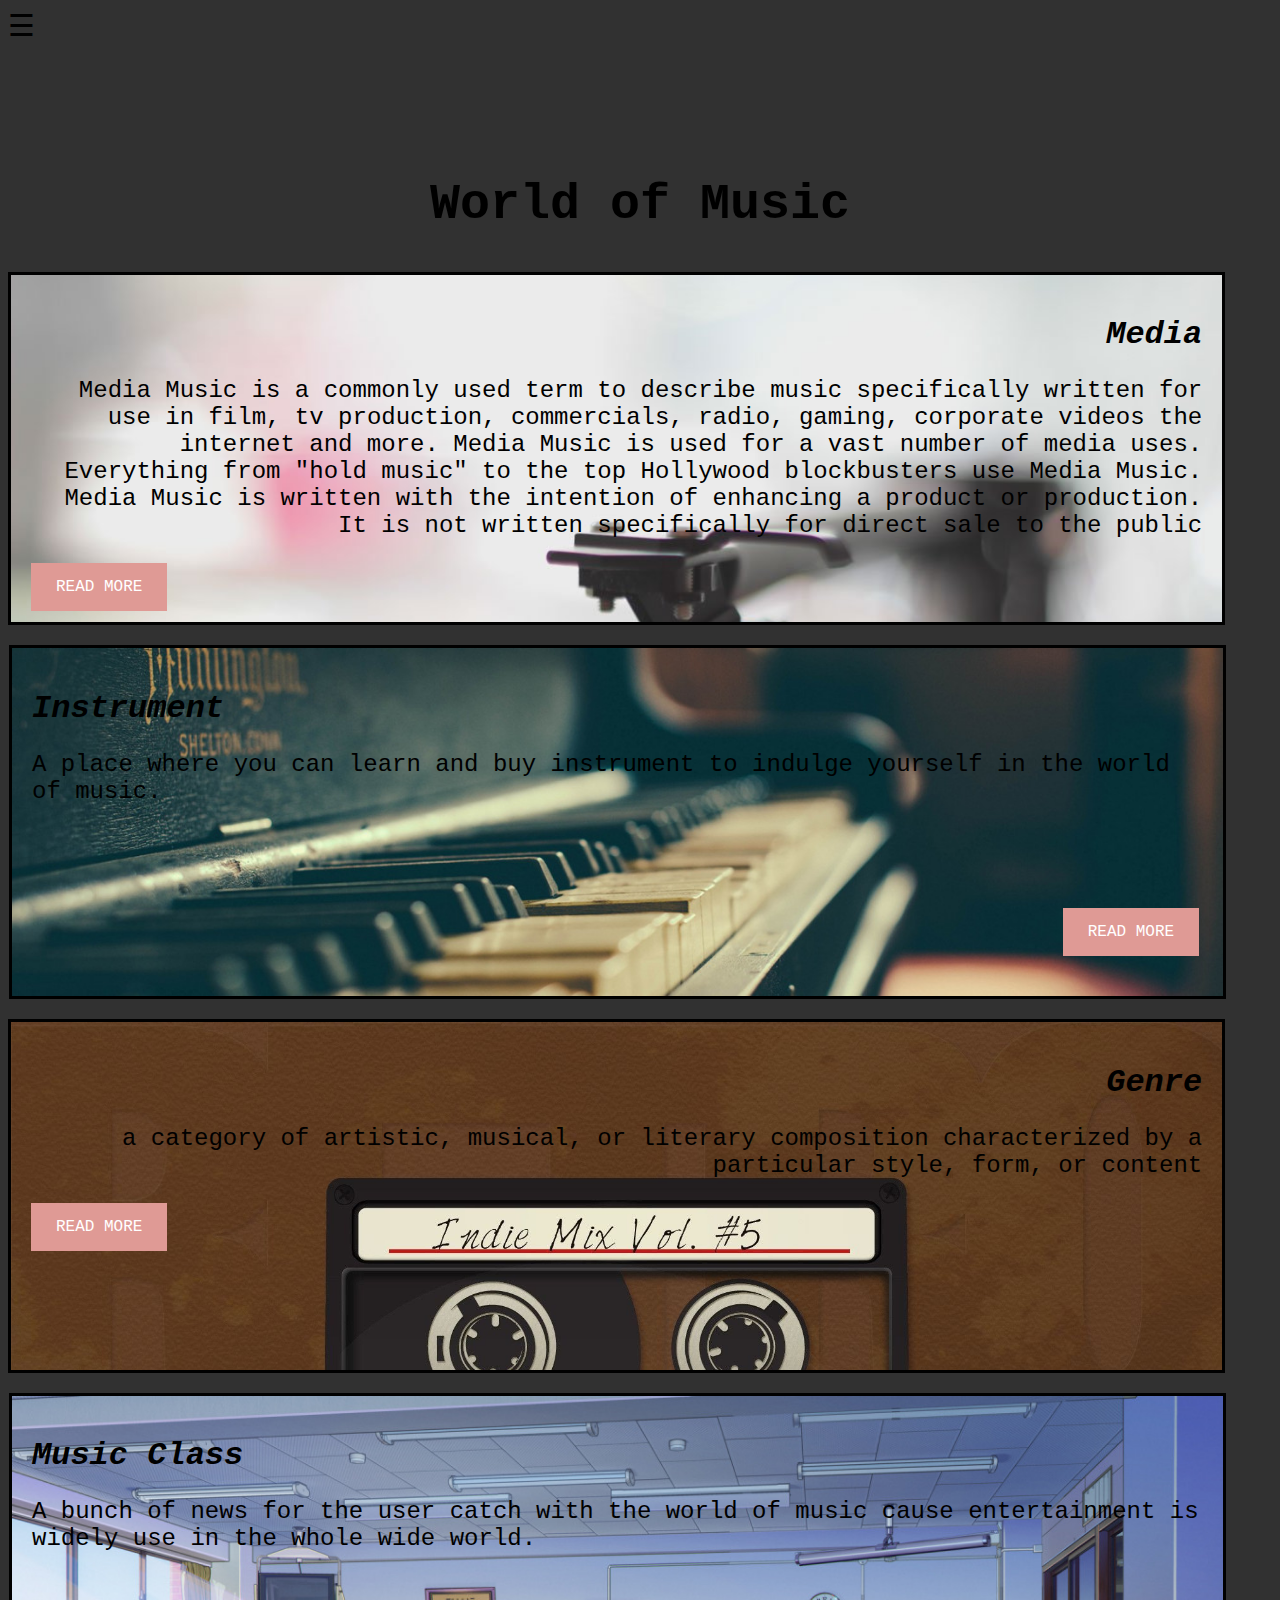
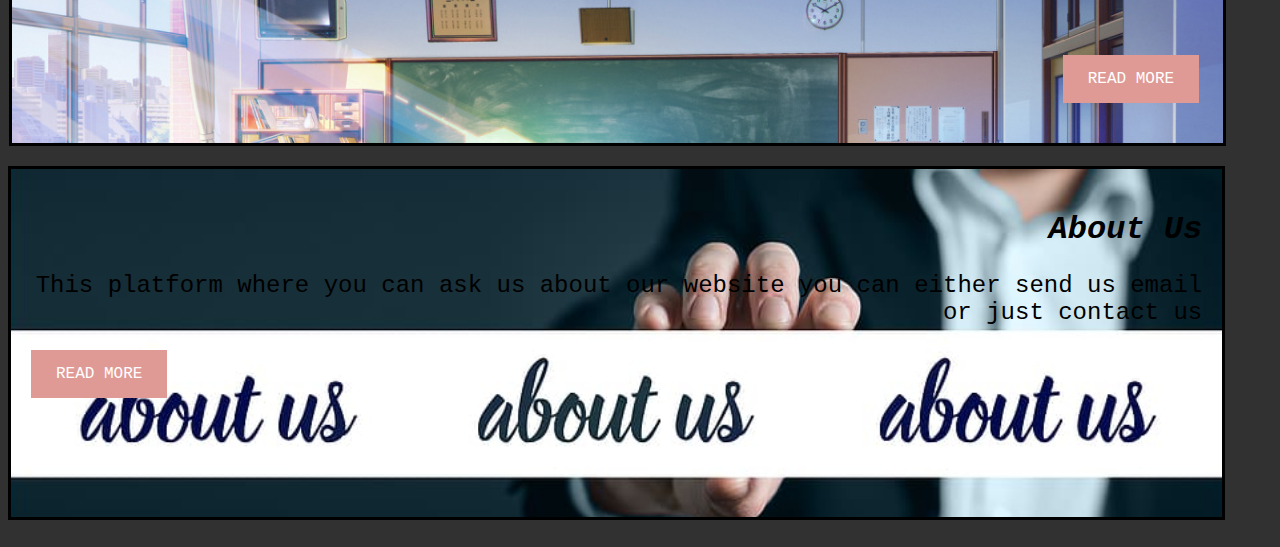
<file: index.html>
<!--University Of Kuala Lumpur-->
<!--Zahran Zharif Bin Junaidi 52052120071-->
<!--Zahran Zharif Bin Junaidi 52052120071-->
<!--Music Enviroment-->
<!--Norzhaharizan Binti Puteh-->
<!--17 May 2021-->
<html lang="en">
<head>
    <meta charset="UTF-8">
    <meta http-equiv="X-UA-Compatible" content="IE=edge">
    <meta name="viewport" content="width=device-width, initial-scale=1.0">
    <title>home</title>
    <link rel="stylesheet" href="music.css">
    <link rel="icon" href="twyf.jpg">
</head>
<body>

    <div id="myNav" class="overlay">
        <a href="javascript:void(0)" class="closebtn" onclick="closeNav()">&times;</a>
        <div class="overlay-content">
          <a href="index.html">Home</a>
          <a href="media.html">Media</a>
          <a href="instrument.html">Instrument</a>
          <a href="genre.html">Genre</a>
          <a href="class.html">Music Class</a>
          <a href="about.html">About</a>
        </div>
      </div>
      <span style="font-size:30px;cursor:pointer" onclick="openNav()">&#9776; </span>

      <button onclick="topFunction()" id="myBtn" title="Go to top">Top</button>

    <div class="container">
        <section id="showcase">
            <div class="cont">
                <h1>World of Music</h1>
            </div>
        </section>

        <div class="box1">
            <h1><i>Media </i></h1>
            <p>Media Music is a commonly used term to describe music specifically written for use in film, tv production, commercials, radio, gaming, corporate videos the internet and more.
                Media Music is used for a vast number of media uses. Everything from "hold music" to the top Hollywood blockbusters use Media Music. Media Music is written with the intention of enhancing a product or production. 
                It is not written specifically for direct sale to the public
            </p>
            <a href="media.html" class="butt">READ MORE</a>
        </div>
        <div class="box2">
            <h1><i>Instrument</i></h1>
            <p>A place where you can learn and buy instrument to indulge yourself in the world of music.
            </p>
            <a href="instrument.html" class="butt">READ MORE</a>
        </div>
        <div class="box1" id="genre">
            <h1><i>Genre</i></h1>
            <p>a category of artistic, musical, or literary composition characterized by a particular style, form, or content
            </p>
            <a href="genre.html" class="butt">READ MORE</a>
        </div>
        <div class="box2" id="class">
            <h1><i>Music Class</i></h1>
            <p>A bunch of news for the user catch with the world of music cause entertainment
                is widely use in the whole wide world.
            </p>
            <a href="class.html" class="butt">READ MORE</a>
        </div>
        <div class="box1" id="about">
            <h1><i>About Us</i></h1>
            <p>This platform where you can ask us about our website
                you can either send us email or just contact us
            </p>
            <a href="about.html" class="butt">READ MORE</a>  
        </div>
        

    </div>
    <script>
        function openNav() {
          document.getElementById("myNav").style.width = "100%";
        }
        
        function closeNav() {
          document.getElementById("myNav").style.width = "0%";
        }
        </script>
        <script>
            //Get the button
            var mybutton = document.getElementById("myBtn");
            
            // When the user scrolls down 20px from the top of the document, show the button
            window.onscroll = function() {scrollFunction()};
            
            function scrollFunction() {
              if (document.body.scrollTop > 20 || document.documentElement.scrollTop > 20) {
                mybutton.style.display = "block";
              } else {
                mybutton.style.display = "none";
              }
            }
            
            // When the user clicks on the button, scroll to the top of the document
            function topFunction() {
              document.body.scrollTop = 0;
              document.documentElement.scrollTop = 0;
            }
            </script>
</body>
</html>
</file>
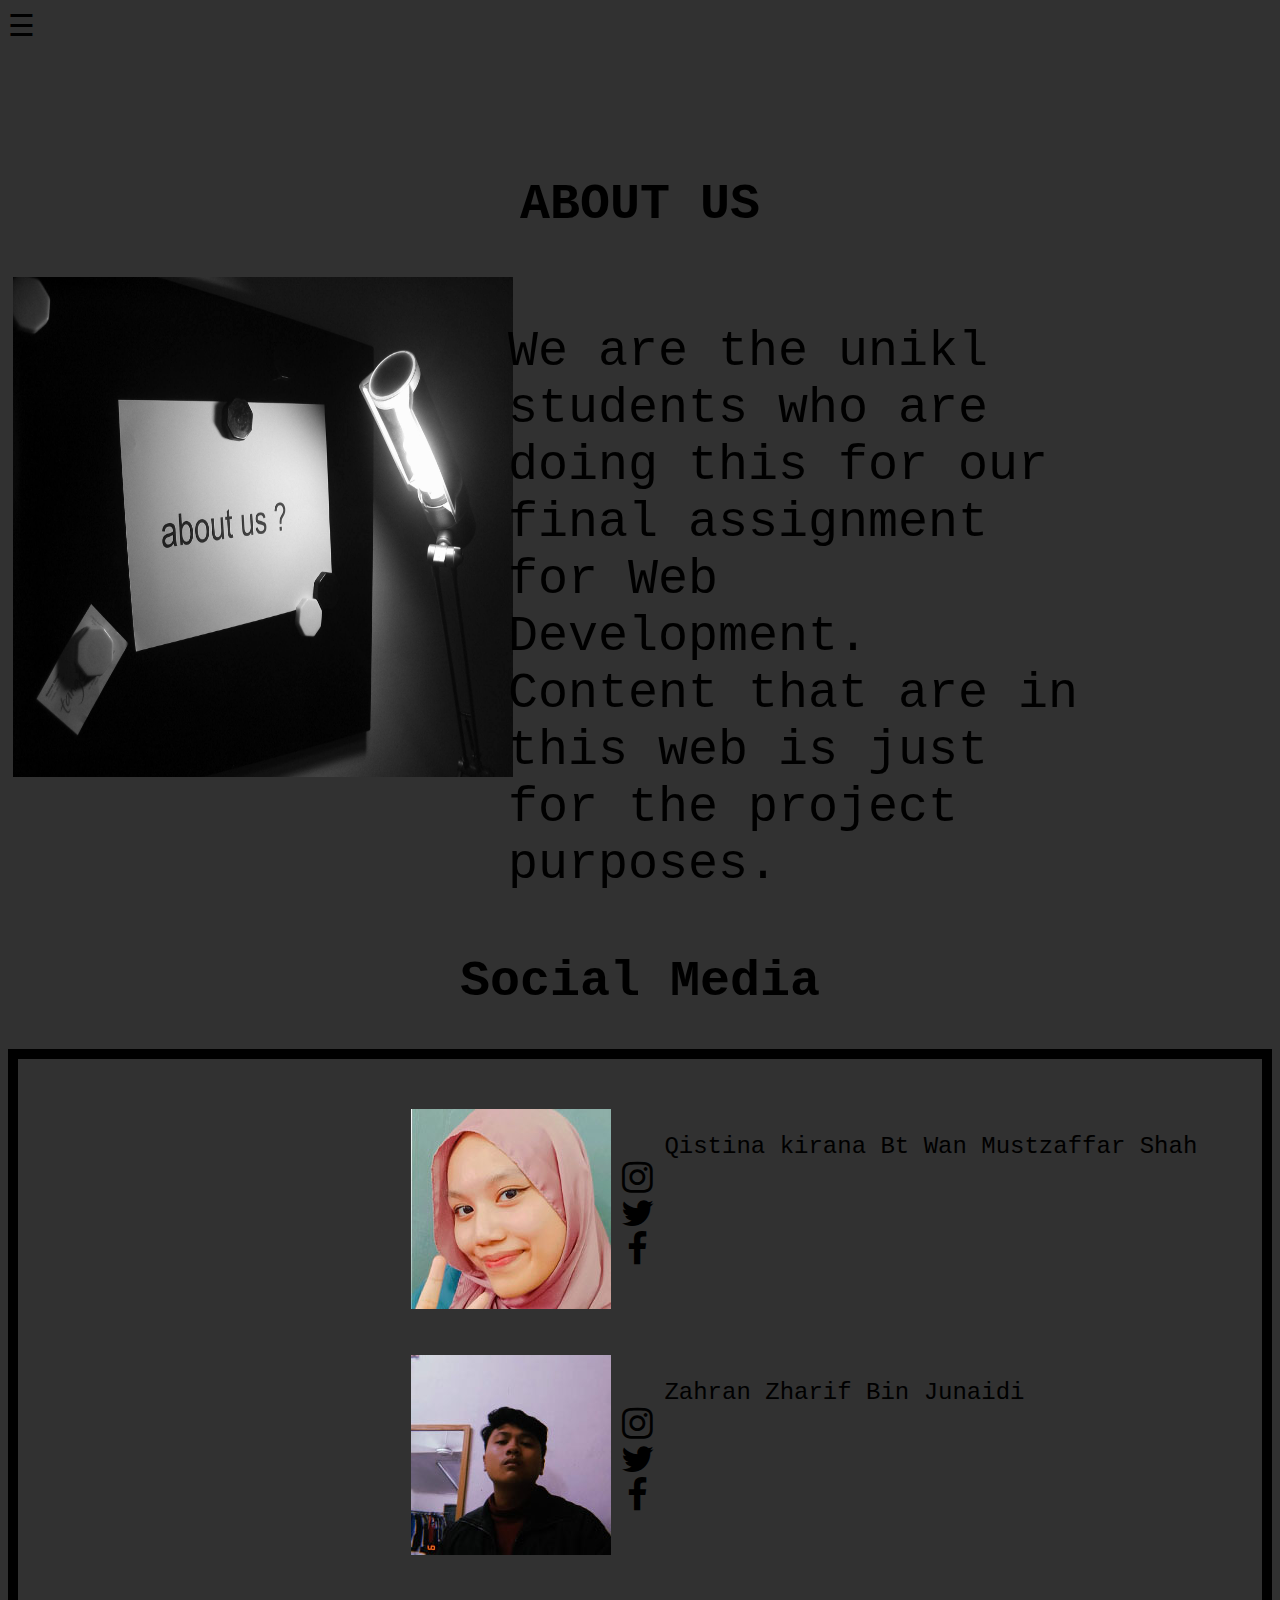
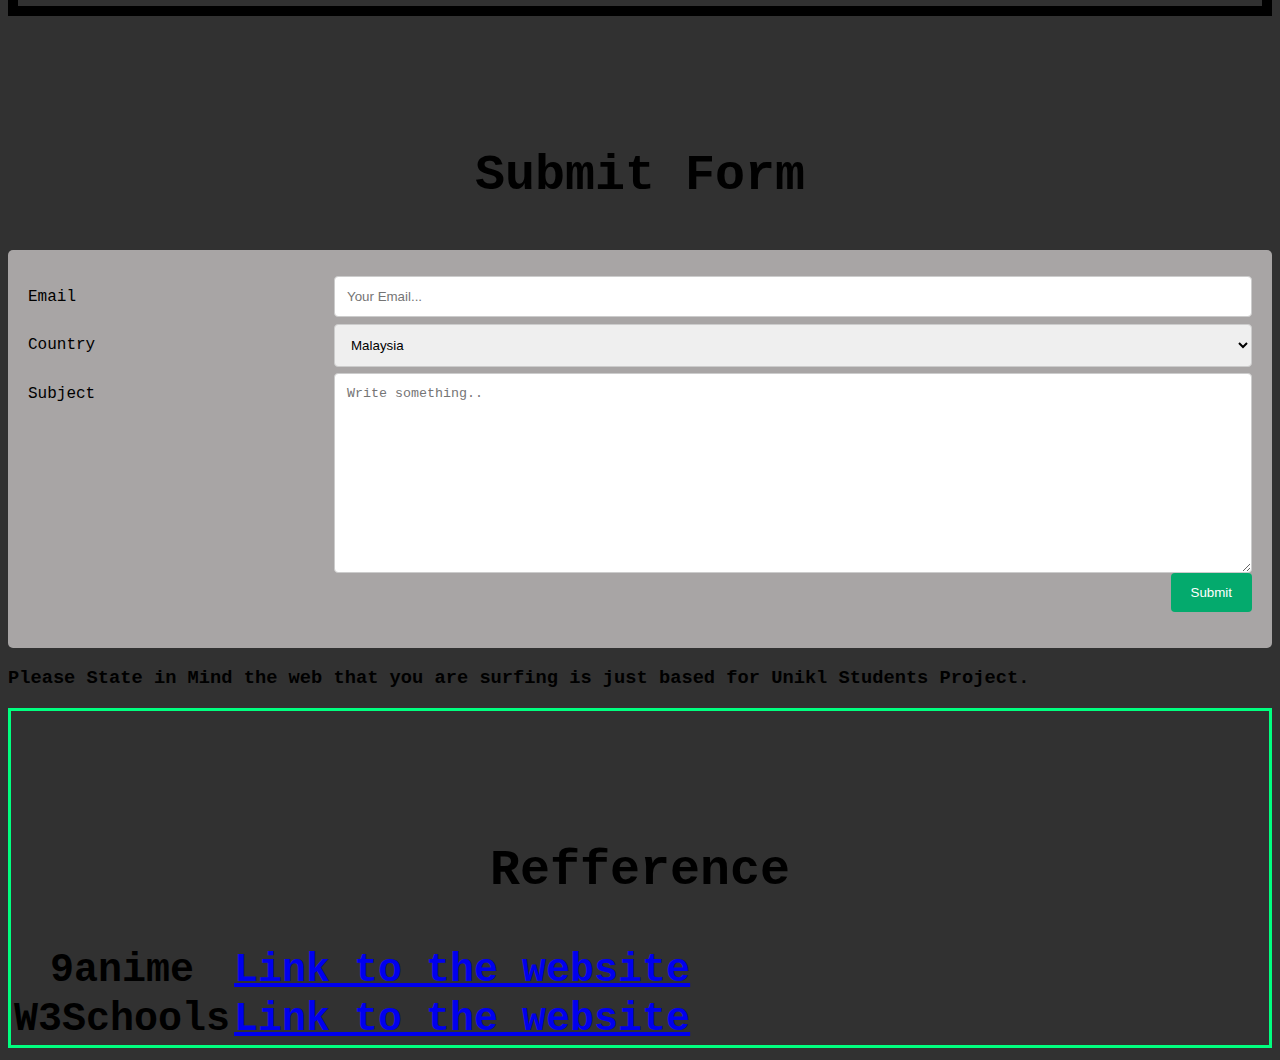
<file: about.html>
<!--University Of Kuala Lumpur-->
<!--Zahran Zharif Bin Junaidi 52052120071-->
<!--Music Enviroment-->
<!--Norzhaharizan Binti Puteh-->
<!--17 May 2021-->
<html lang="en">
<head>
    <meta charset="UTF-8">
    <meta http-equiv="X-UA-Compatible" content="IE=edge">
    <meta name="viewport" content="width=device-width, initial-scale=1.0">
    <title>about</title>
    <link rel="stylesheet" href="music.css">
    <link rel="stylesheet" href="https://cdnjs.cloudflare.com/ajax/libs/font-awesome/4.7.0/css/font-awesome.min.css">

</head>
<body>

  <button onclick="topFunction()" id="myBtn" title="Go to top">Top</button>

  <div id="myNav" class="overlay">
    <a href="javascript:void(0)" class="closebtn" onclick="closeNav()">&times;</a>
    <div class="overlay-content">
      <a href="index.html">Home</a>
      <a href="media.html">Media</a>
      <a href="instrument.html">Instrument</a>
      <a href="genre.html">Genre</a>
      <a href="class.html">Music Class</a>
      <a href="about.html">About</a>
    </div>
  </div>
  <span style="font-size:30px;cursor:pointer" onclick="openNav()">&#9776; </span>

  <button onclick="topFunction()" id="myBtn" title="Go to top">Top</button>

    <div class="cont2">

        <h1>ABOUT US</h1>

        <div class="right">
            <div class="right1"><img src="about.jpg" width="500px" height="500px"></div>
            <div class="right2">
            <p>
                We are the unikl students who are doing this for our final assignment for 
                Web Development. Content that are in this web is just for the project purposes.
            </p>
          </div>
        </div>

        <h1>Social Media</h1>

        <div class="sc">

            <div class="sc1" ><img src="qis2.1.jpg">
              <div class="icon">
                <i class="fa fa-instagram" style="font-size:36px"></i>
                <i class="fa fa-twitter" style="font-size:36px"></i>
                <i class="fa fa-facebook-f" style="font-size:36px"></i>
              </div>
              <p>Qistina kirana Bt Wan Mustzaffar Shah</p>
            </div>

            
            <div class="sc2"><img src="zahran2.0.jpg">
              <div class="icon">
                <i class="fa fa-instagram" style="font-size:36px"></i>
                <i class="fa fa-twitter" style="font-size:36px"></i>
                <i class="fa fa-facebook-f" style="font-size:36px"></i>
              </div>
              <p>Zahran Zharif Bin Junaidi</p>
            </div>

        </div>
        
        <div class="form">
          <h2>Submit Form</h2>
          
          <div class="contain">
            <form action="#">
              <div class="row">
                <div class="col-25">
                  <label for="fname">Email</label>
                </div>
                <div class="col-75">
                  <input type="text" id="fname" name="firstname" placeholder="Your Email...">
                </div>
              </div>
              <div class="row">
                <div class="col-25">
                  <label for="country">Country</label>
                </div>
                <div class="col-75">
                  <select id="country" name="country">
                    <option value="australia">Malaysia</option>
                    <option value="canada">Japan</option>
                    <option value="usa">China</option>
                    <option value="usa">Korea</option>
                  </select>
                </div>
              </div>
              <div class="row">
                <div class="col-25">
                  <label for="subject">Subject</label>
                </div>
                <div class="col-75">
                  <textarea id="subject" name="subject" placeholder="Write something.." style="height:200px"></textarea>
                </div>
              </div>
              <div class="row">
                <input type="submit" value="Submit">
              </div>
            </form>
          </div>

        </div>
        <h3>Please State in Mind the web that you are surfing is just based for Unikl Students Project.</h3>

        <div class="ref">
          <h2>Refference</h2>
          <table>
            <tr>
              <th>9anime</th>
              <th><a href="https://www14.9anime.to/home" target="_blank">Link to the website</a></th>
            </tr>
            <tr>
              <th>W3Schools</th>
              <th><a href="https://www.w3schools.com/default.asp" target="_blank">Link to the website</a></th>
            </tr>
          </table>
        </div>
    </div>

    <script>
      function openNav() {
        document.getElementById("myNav").style.width = "100%";
      }
      
      function closeNav() {
        document.getElementById("myNav").style.width = "0%";
      }
      </script>
     <script>
      //Get the button
      var mybutton = document.getElementById("myBtn");
      
      // When the user scrolls down 20px from the top of the document, show the button
      window.onscroll = function() {scrollFunction()};
      
      function scrollFunction() {
        if (document.body.scrollTop > 20 || document.documentElement.scrollTop > 20) {
          mybutton.style.display = "block";
        } else {
          mybutton.style.display = "none";
        }
      }
      
      // When the user clicks on the button, scroll to the top of the document
      function topFunction() {
        document.body.scrollTop = 0;
        document.documentElement.scrollTop = 0;
      }
      </script>
      <script src="music.js"></script>
</body>
</html>
</file>
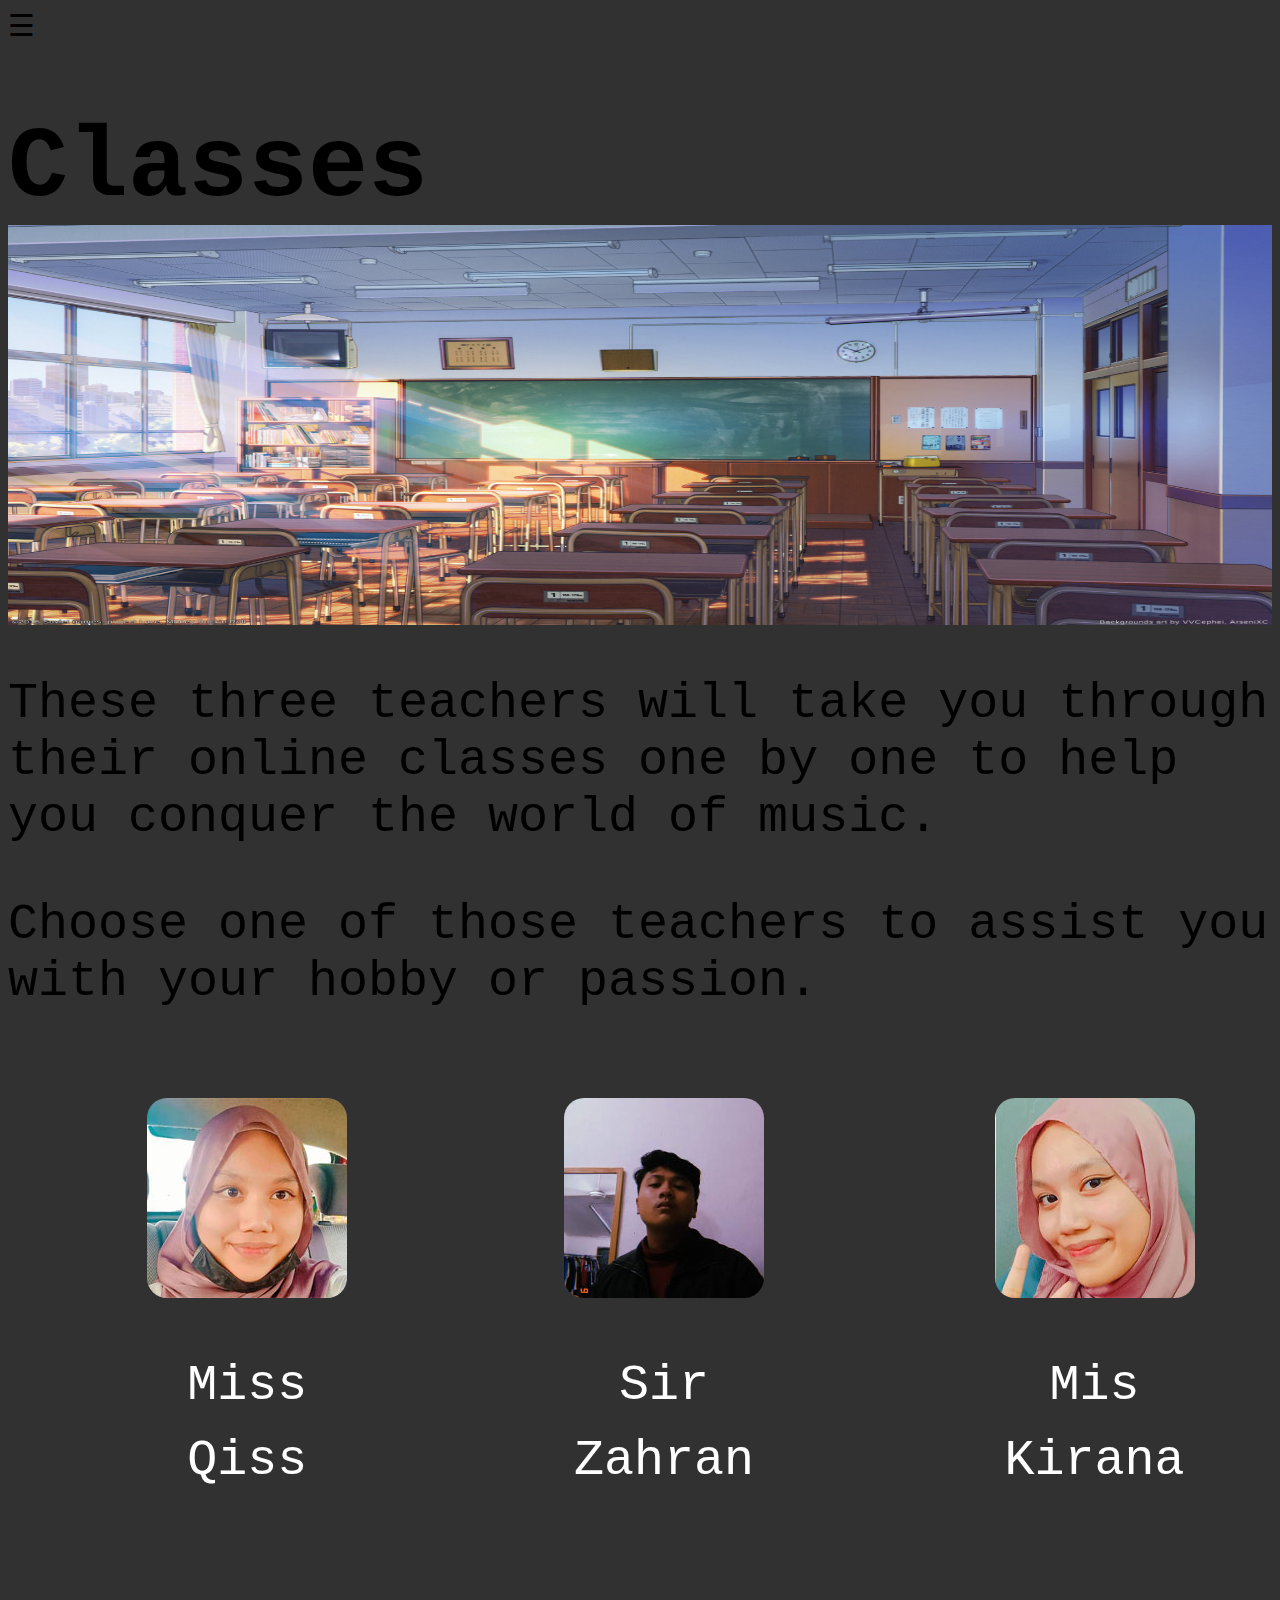
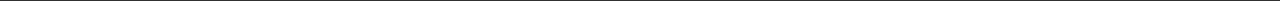
<file: class.html>
<!--University Of Kuala Lumpur-->
<!--Zahran Zharif Bin Junaidi 52052120071-->
<!--Music Enviroment-->
<!--Norzhaharizan Binti Puteh-->
<!--17 May 2021-->
<html lang="en">
<head>
    <meta charset="UTF-8">
    <meta http-equiv="X-UA-Compatible" content="IE=edge">
    <meta name="viewport" content="width=device-width, initial-scale=1.0">
    <title>class</title>
    <link rel="stylesheet" href="music.css">
</head>
<body>
  <button onclick="topFunction()" id="myBtn" title="Go to top">Top</button>

    <div id="myNav" class="overlay">
        <a href="javascript:void(0)" class="closebtn" onclick="closeNav()">&times;</a>
        <div class="overlay-content">
          <a href="index.html">Home</a>
          <a href="media.html">Media</a>
          <a href="instrument.html">Instrument</a>
          <a href="genre.html">Genre</a>
          <a href="class.html">Music Class</a>
          <a href="about.html">About</a>
        </div>
      </div>
      <span style="font-size:30px;cursor:pointer" onclick="openNav()">&#9776; </span>

<div class="cont1">

    <h1>Classes</h1>

    <div class="pic_clas">
    <img src="class1.jpg" alt=""> 
    </div>
    <p>These three teachers will take you 
        through their online classes one by one to help you conquer 
        the world of music.
    </p>  


    <p>
    Choose one of those teachers to assist you with your hobby or passion.
    </p>

    <div class="class">
        <div ><img src="qis1.2.jpg" alt=""><p>Miss Qiss</p></div>
        <div ><img src="zahran2.0.jpg" alt=""><p>Sir Zahran</p></div>
        <div ><img src="qis2.1.jpg" alt=""><p>Mis Kirana</p></div>
    </div>

 </div>

 <script>
    function openNav() {
      document.getElementById("myNav").style.width = "100%";
    }
    
    function closeNav() {
      document.getElementById("myNav").style.width = "0%";
    }
    </script>
    <script>
      //Get the button
      var mybutton = document.getElementById("myBtn");
      
      // When the user scrolls down 20px from the top of the document, show the button
      window.onscroll = function() {scrollFunction()};
      
      function scrollFunction() {
        if (document.body.scrollTop > 20 || document.documentElement.scrollTop > 20) {
          mybutton.style.display = "block";
        } else {
          mybutton.style.display = "none";
        }
      }
      
      // When the user clicks on the button, scroll to the top of the document
      function topFunction() {
        document.body.scrollTop = 0;
        document.documentElement.scrollTop = 0;
      }
      </script>
</body>
</html>
</file>
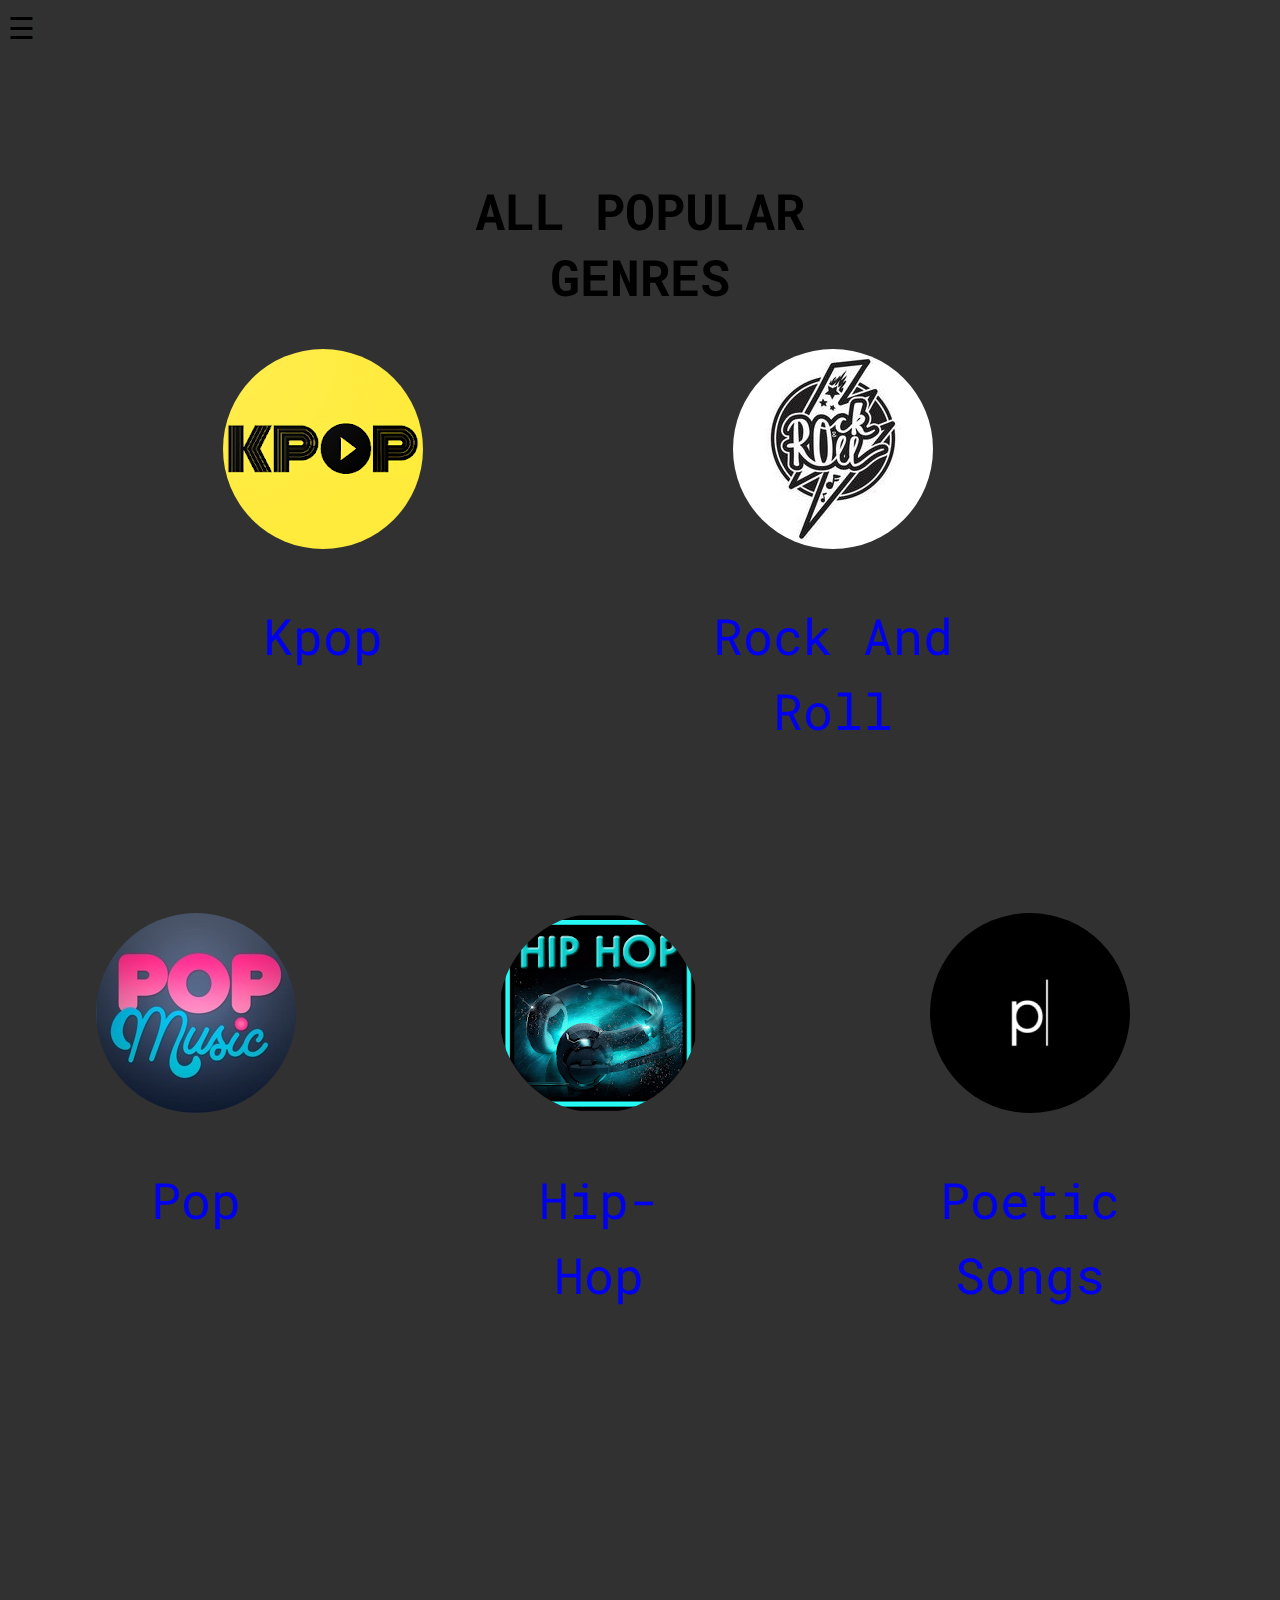
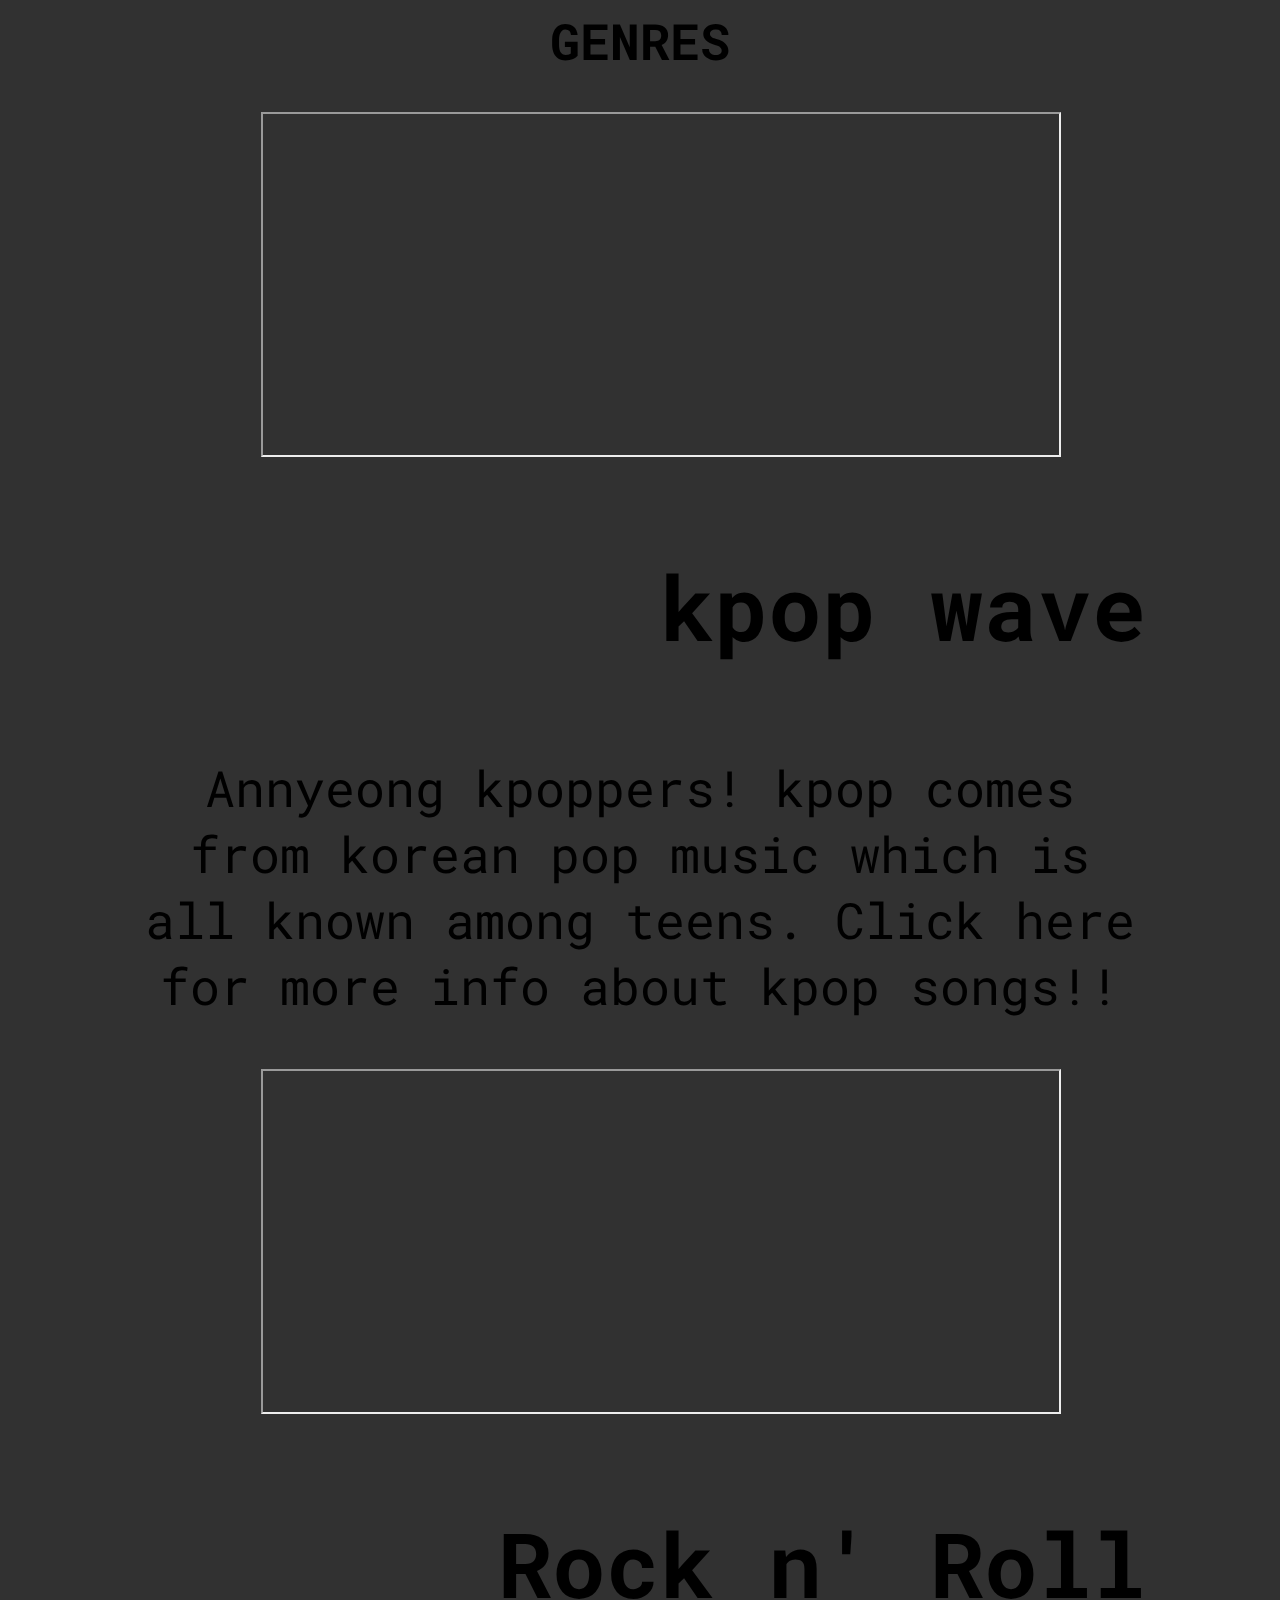
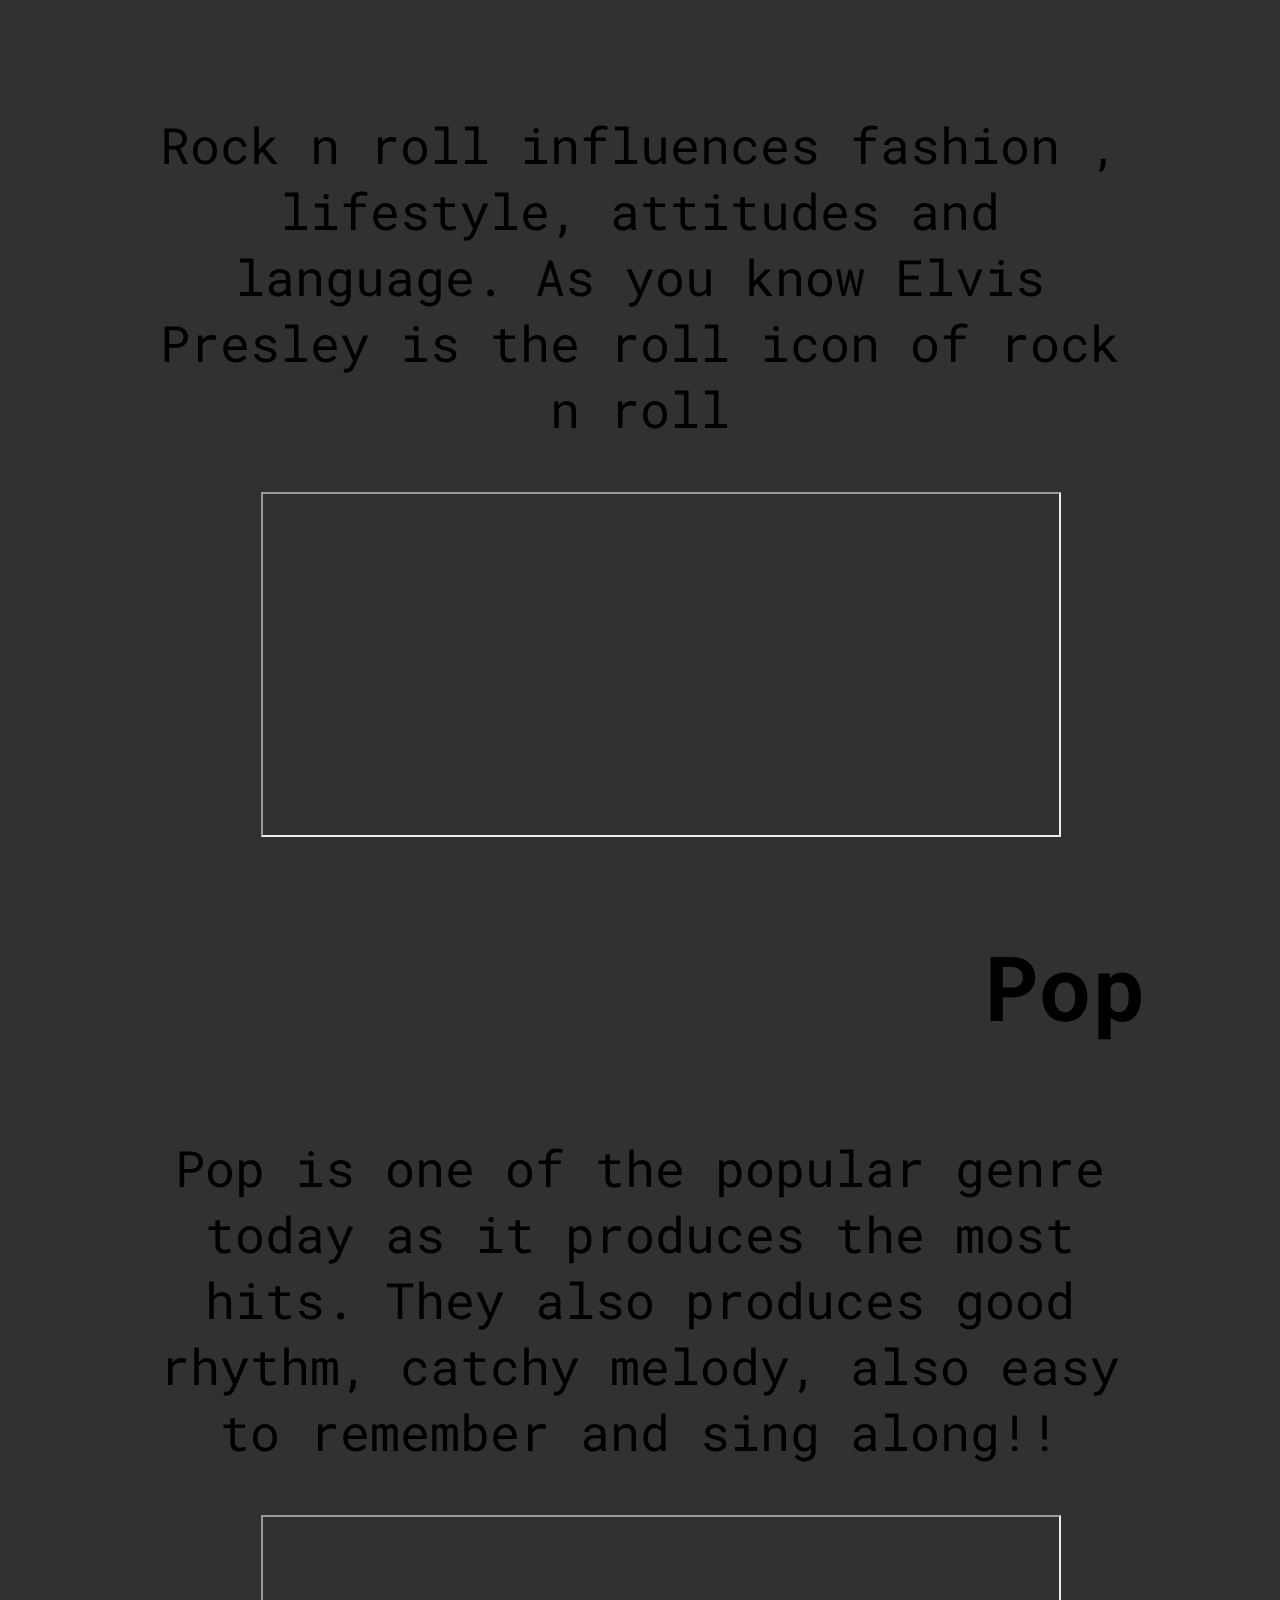
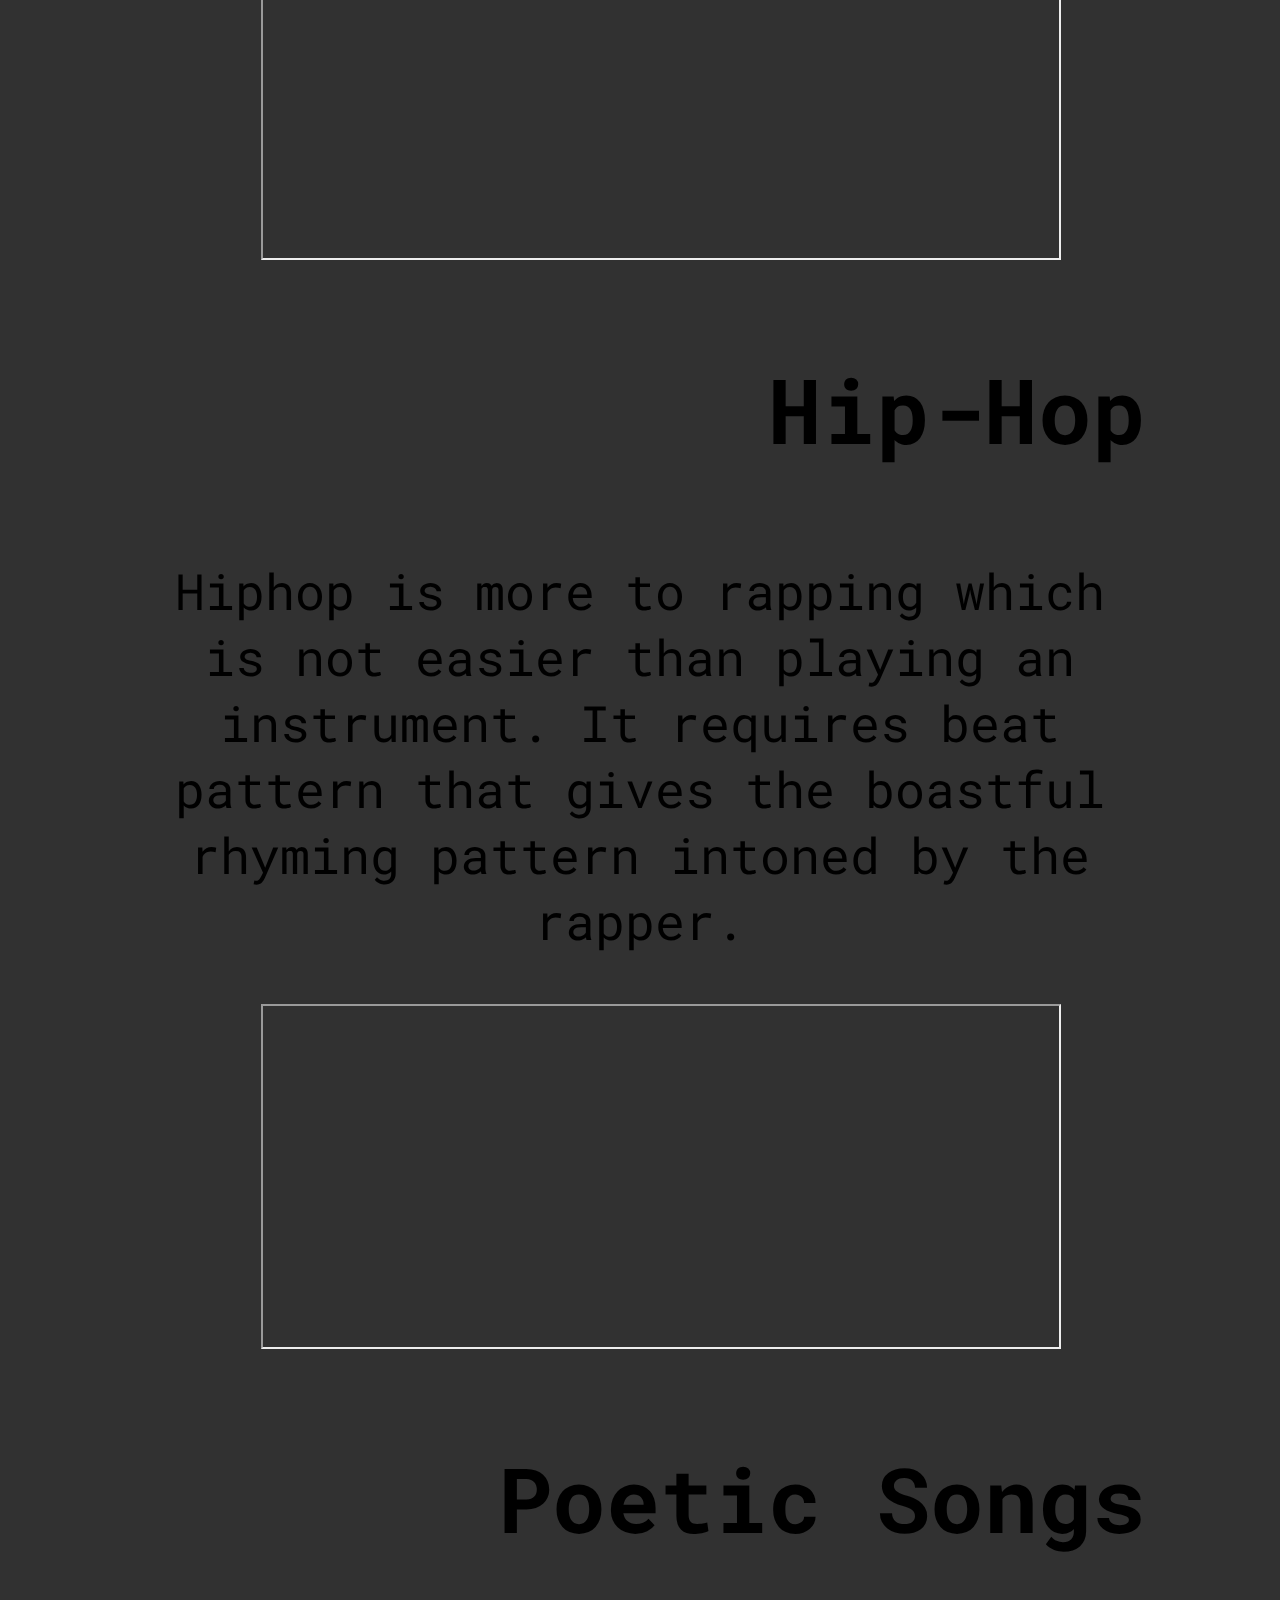
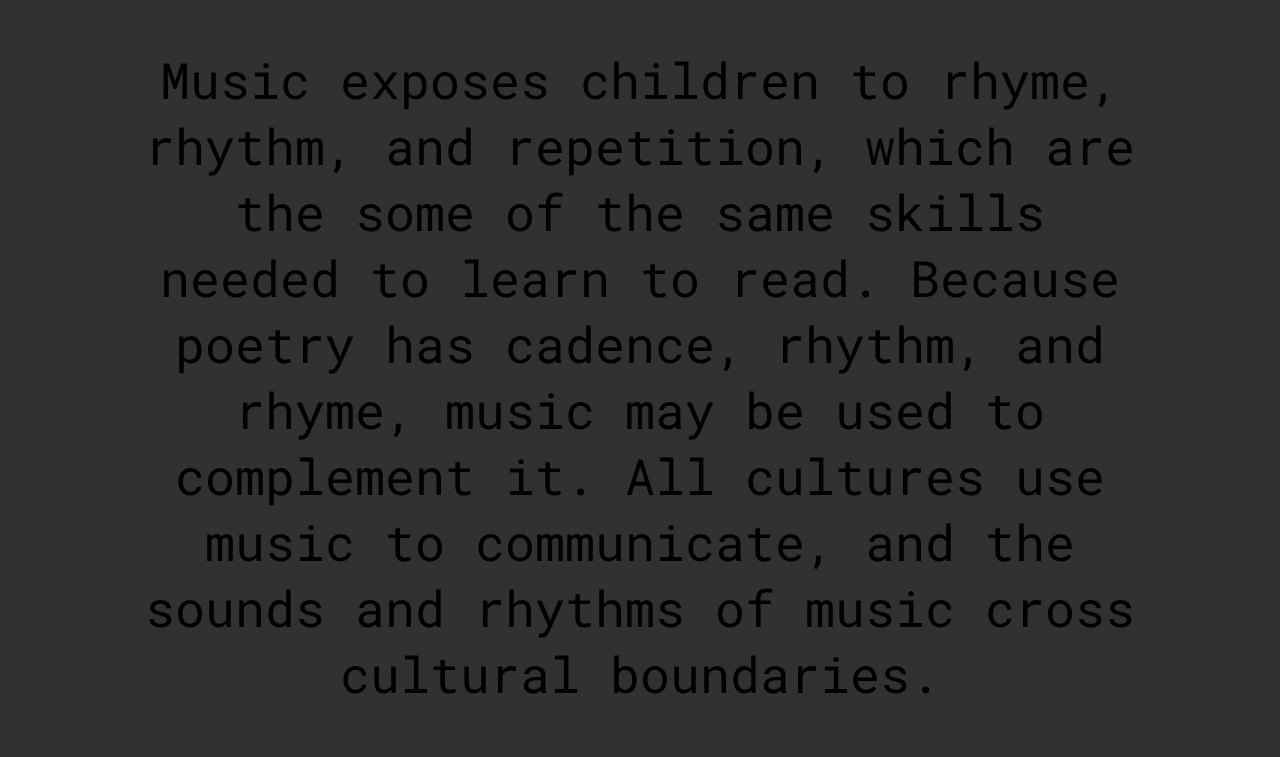
<file: genre.html>
<!--University Of Kuala Lumpur-->
<!--Zahran Zharif Bin Junaidi 52052120071-->
<!--Music Enviroment-->
<!--Norzhaharizan Binti Puteh-->
<!--17 May 2021-->
<html lang="en">
<head>
    <meta charset="UTF-8">
    <meta http-equiv="X-UA-Compatible" content="IE=edge">
    <meta name="viewport" content="width=device-width, initial-scale=1.0">
    <title>genre</title>
    <link rel="stylesheet" href="music.css">
    <link rel="preconnect" href="https://fonts.gstatic.com">
<link href="https://fonts.googleapis.com/css2?family=Roboto+Mono:ital@1&display=swap" rel="stylesheet">
    <style>
        a:link{
            text-decoration: none;
        }
    </style>
</head>
<body>
    <button onclick="topFunction()" id="myBtn" title="Go to top">Top</button>

    <div id="myNav" class="overlay">
        <a href="javascript:void(0)" class="closebtn" onclick="closeNav()">&times;</a>
        <div class="overlay-content">
          <a href="index.html">Home</a>
          <a href="media.html">Media</a>
          <a href="instrument.html">Instrument</a>
          <a href="genre.html">Genre</a>
          <a href="class.html">Music Class</a>
          <a href="about.html">About</a>
        </div>
      </div>
      <span style="font-size:30px;cursor:pointer" onclick="openNav()">&#9776; </span>

<div class="cont">

    <h1>ALL POPULAR <br>GENRES</h1>

    <div class="roundimg1" >
        <div ><a href="#kpop"><img src="kpop.png" alt=""><p>Kpop</p></a></div>
        <div ><a href="#rock"><img src="rock.jpg" alt=""><p>Rock And Roll</p></a></div>
    </div>
    <div class="roundimg2">
        <div ><a href="#pop"><img src="pop.jpg" alt=""><p>Pop</p></a></div>
        <div ><a href="#hip"><img src="hip-hop.png" alt=""><p>Hip-Hop</p></a></div>
        <div ><a href="#poetic"><img src="poetic.jpg" alt=""><p>Poetic Songs</p></a></div>
    </div>

    <h1>GENRES</h1>

    <div class="drum" id="kpop">
        <div class="drum_pic">
            <iframe width="800" height="345" src="https://www.youtube.com/embed/qfVuRQX0ydQ">
            </iframe>
        </div>
        <h3>kpop wave</h3>
        <p>Annyeong kpoppers! kpop comes from korean pop music which is all known among teens.
           Click here for more info about kpop songs!!</p>
    </div>

    <div class="drum" id="rock">
        <div class="drum_pic">
            <iframe width="800" height="345" src="https://www.youtube.com/embed/zCPAMvL2KPo">
            </iframe>
        </div>
        <h3>Rock n' Roll</h3>
        <p>Rock n roll influences fashion , lifestyle, attitudes and language. 
           As you know Elvis Presley is the roll icon of rock n roll</p>
    </div>

    <div class="drum" id="pop">
        <div class="drum_pic">
            <iframe width="800" height="345" src="https://www.youtube.com/embed/UOxkGD8qRB4">
            </iframe>
        </div>
        <h3>Pop</h3>
        <p>Pop is one of the popular genre today as it produces the most hits. 
           They also produces good rhythm, catchy melody, also easy to remember and sing along!!</p>
    </div>

    <div class="drum" id="hip">
        <div class="drum_pic">
            <iframe width="800" height="345" src="https://www.youtube.com/embed/P00HMxdsVZI">
            </iframe>
        </div>
        <h3>Hip-Hop</h3>
        <p>Hiphop is more to rapping which is not easier than playing an instrument.
           It requires beat pattern that gives the boastful rhyming pattern intoned by the rapper.</p>
    </div>

    <div class="drum" id="poetic">
        <div class="drum_pic">
            <iframe width="800" height="345" src="https://www.youtube.com/embed/aatr_2MstrI">
            </iframe>
        </div>
        <h3>Poetic Songs</h3>
        <p>Music exposes children to rhyme, rhythm, and repetition, which are the some of 
           the same skills needed to learn to read. 
           Because poetry has cadence, rhythm, and rhyme, music may be used to complement it.
           All cultures use music to communicate, and the sounds and rhythms of music cross cultural boundaries.</p>
    </div>



</div>
<script>
    function openNav() {
      document.getElementById("myNav").style.width = "100%";
    }
    
    function closeNav() {
      document.getElementById("myNav").style.width = "0%";
    }
    </script>
    <script>
        //Get the button
        var mybutton = document.getElementById("myBtn");
        
        // When the user scrolls down 20px from the top of the document, show the button
        window.onscroll = function() {scrollFunction()};
        
        function scrollFunction() {
          if (document.body.scrollTop > 20 || document.documentElement.scrollTop > 20) {
            mybutton.style.display = "block";
          } else {
            mybutton.style.display = "none";
          }
        }
        
        // When the user clicks on the button, scroll to the top of the document
        function topFunction() {
          document.body.scrollTop = 0;
          document.documentElement.scrollTop = 0;
        }
        </script>
</body>
</html>
</file>
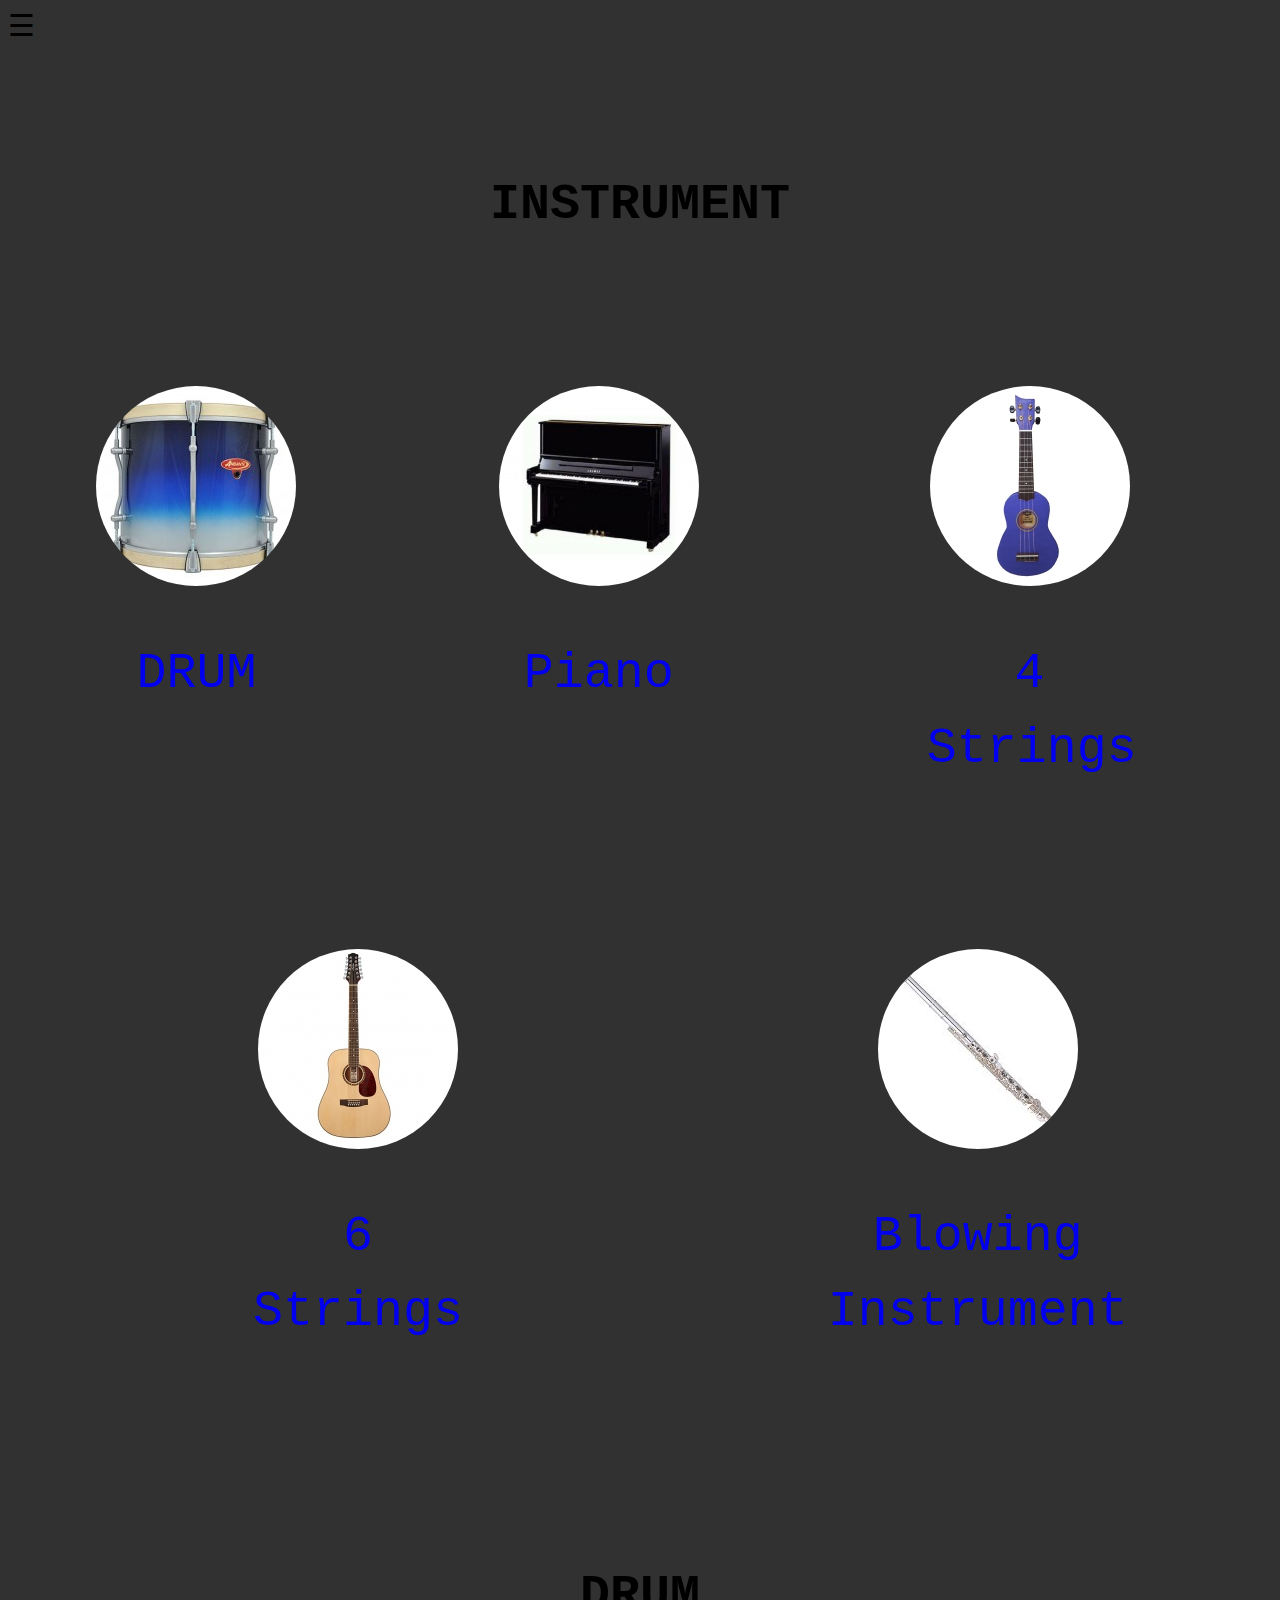
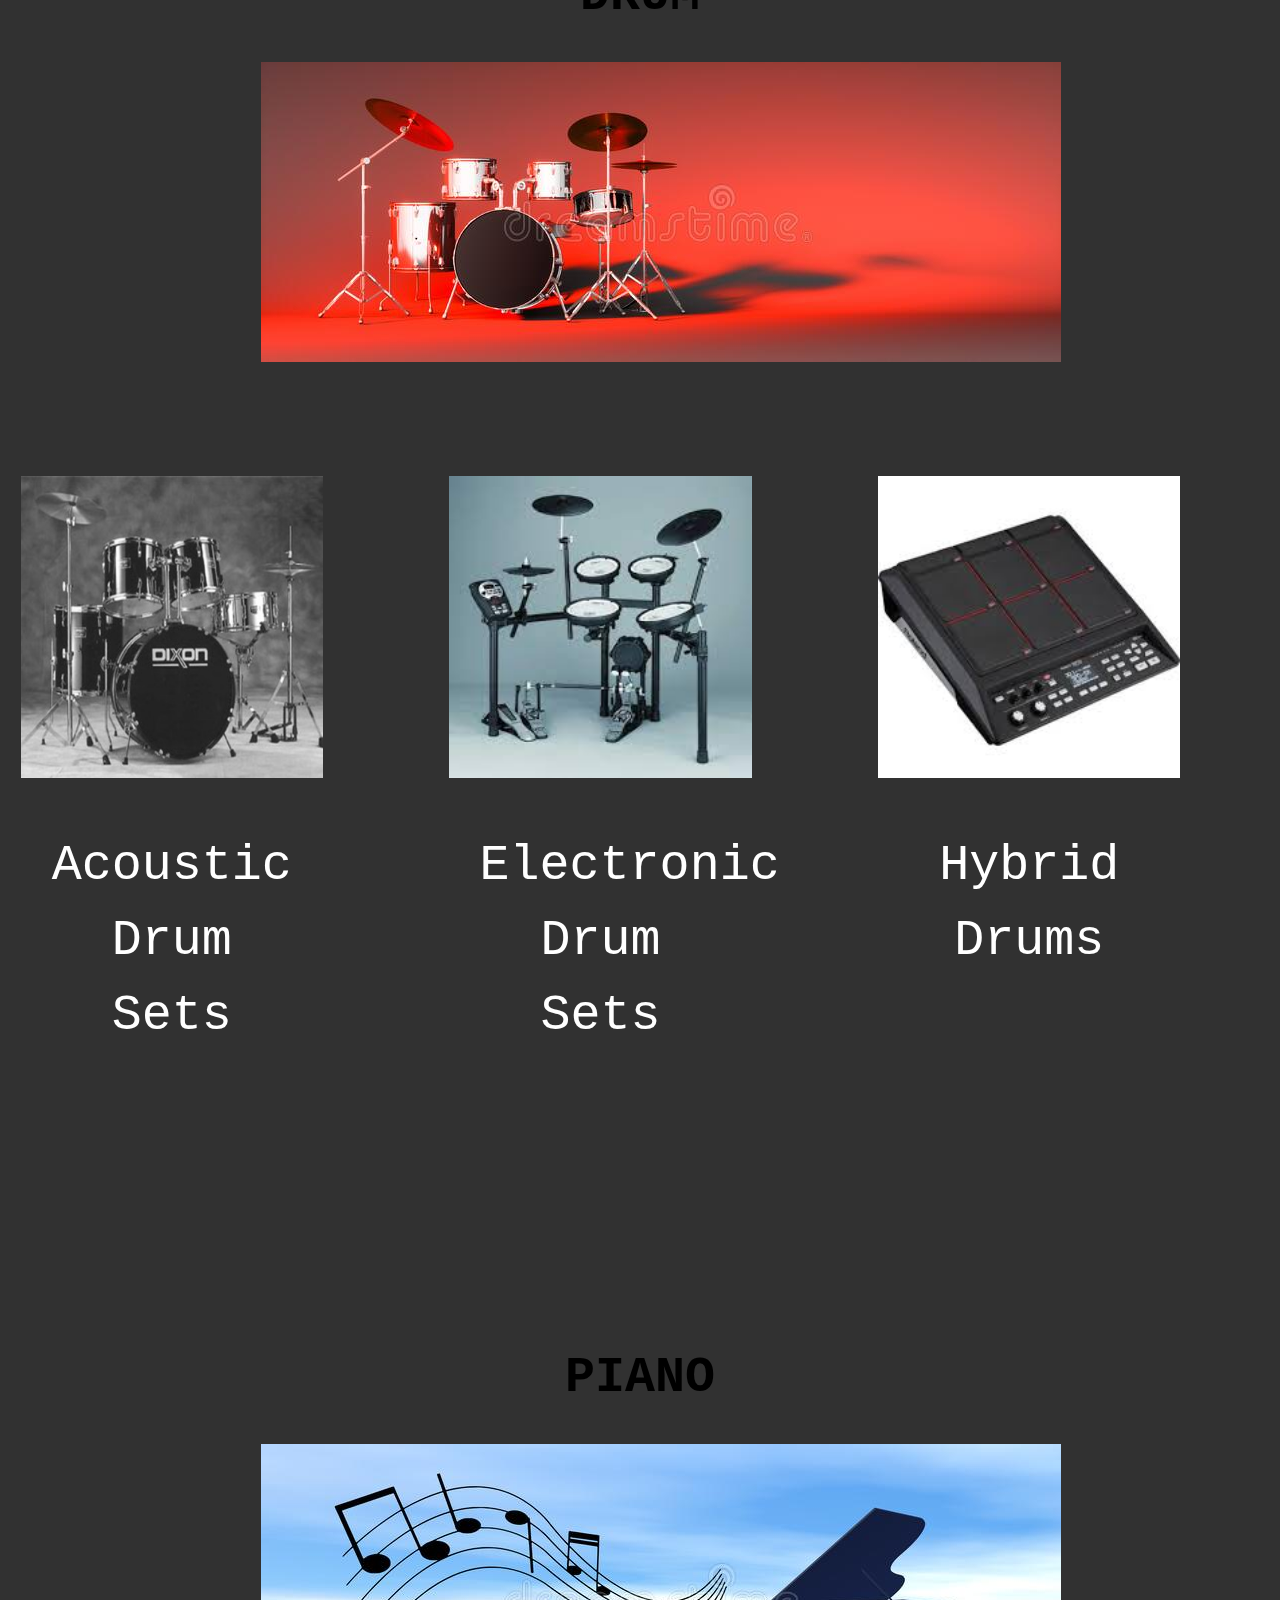
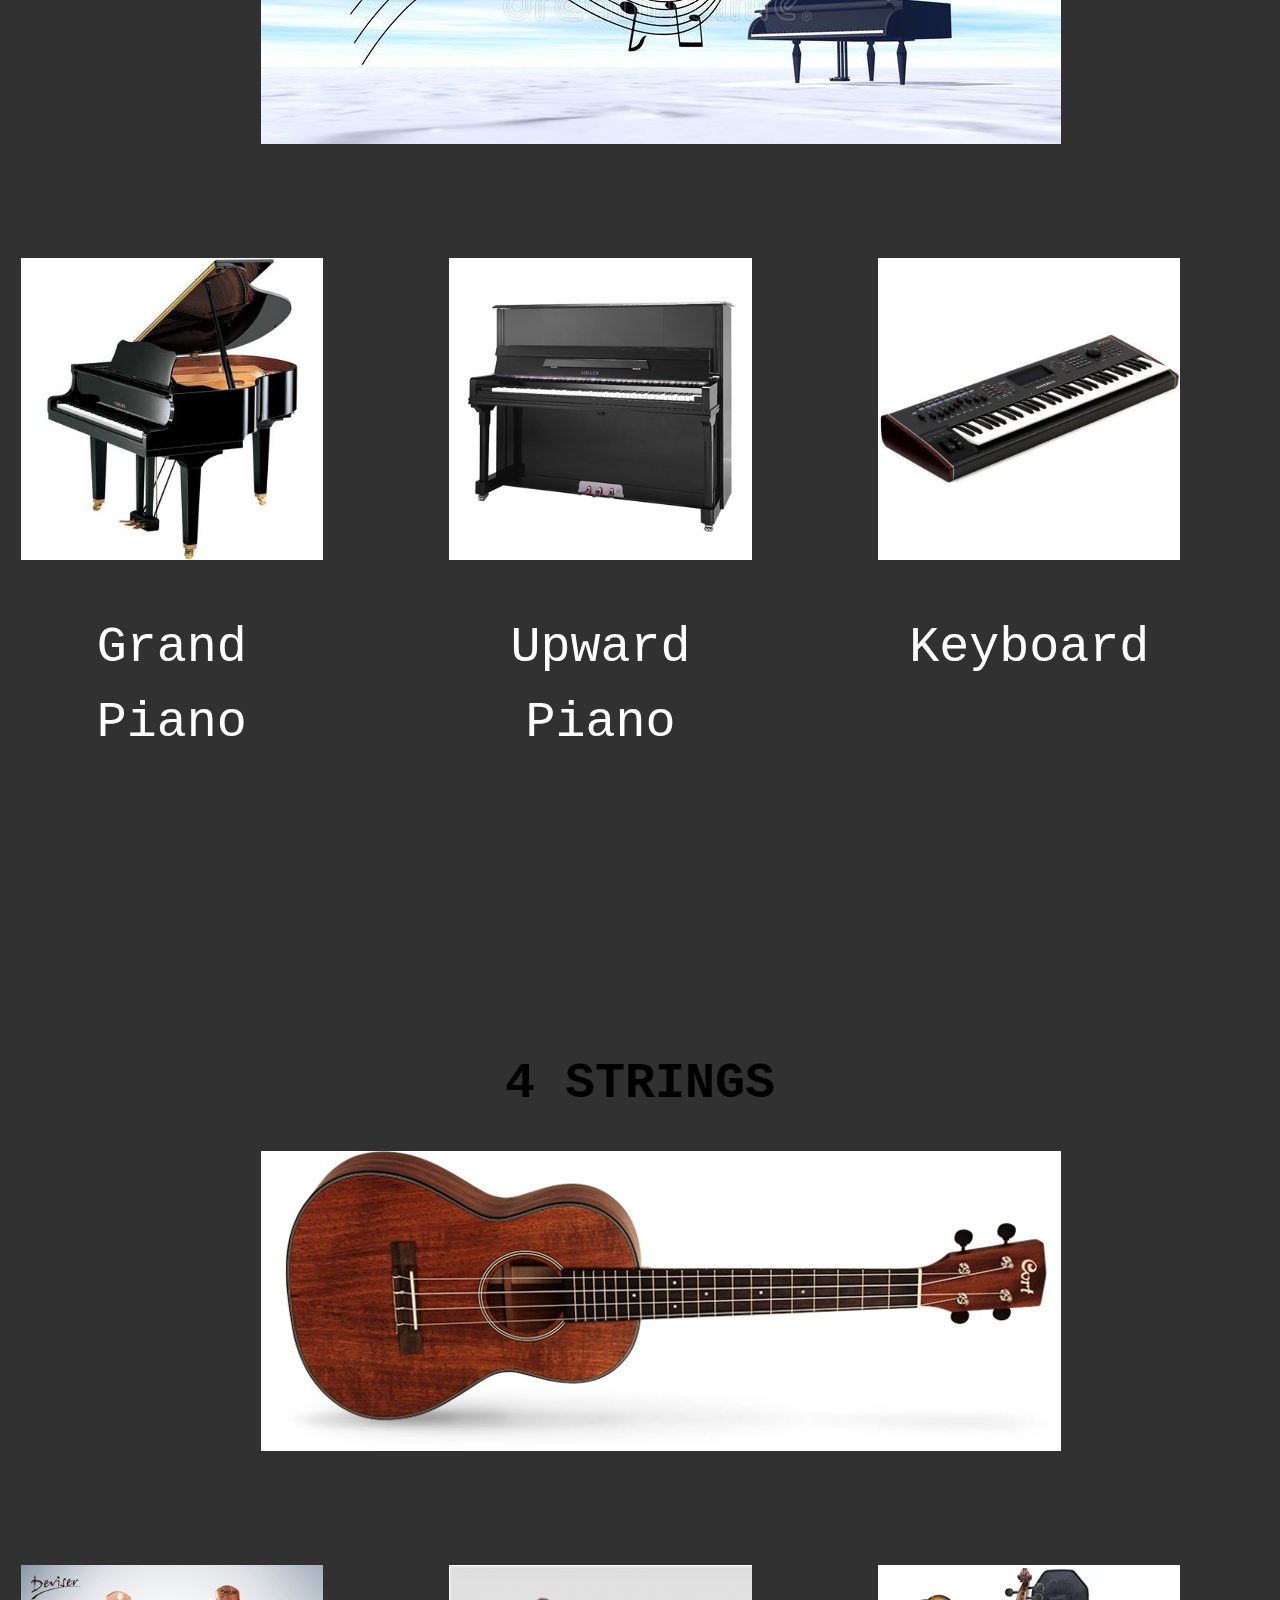
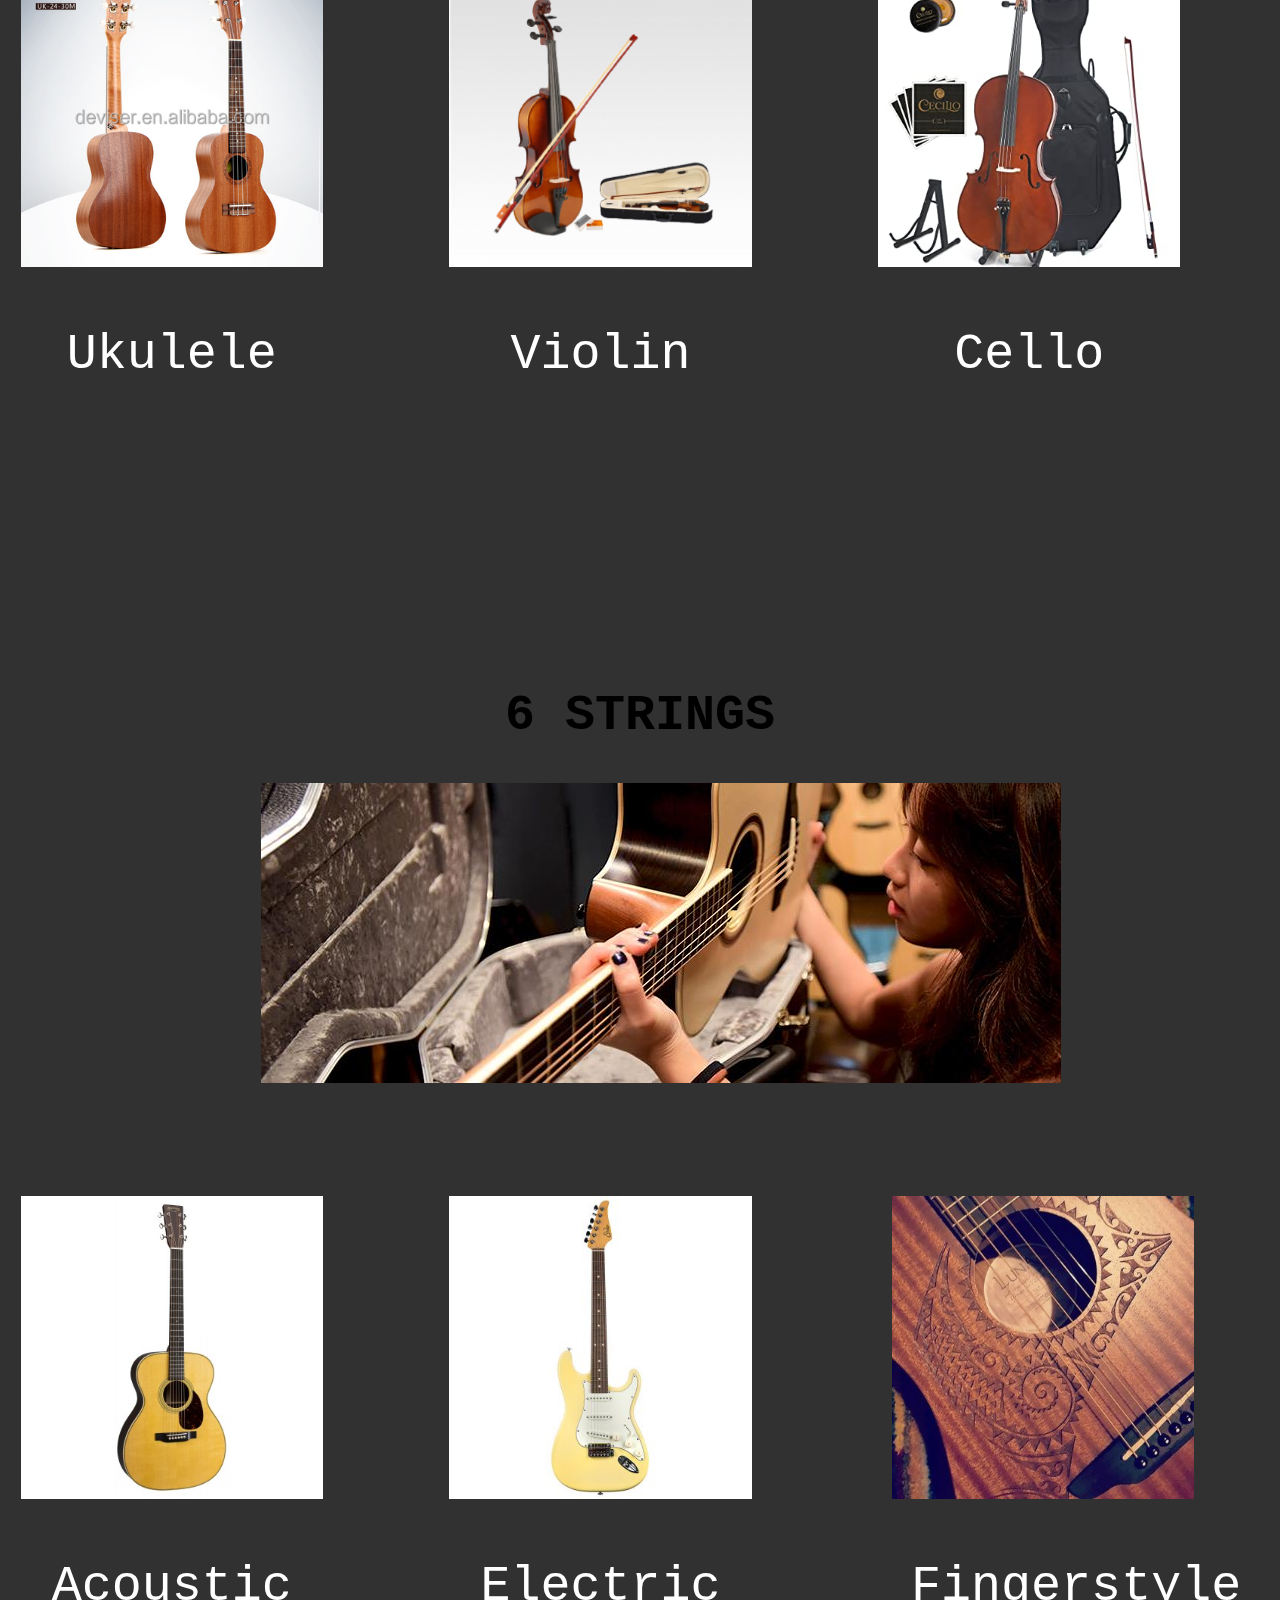
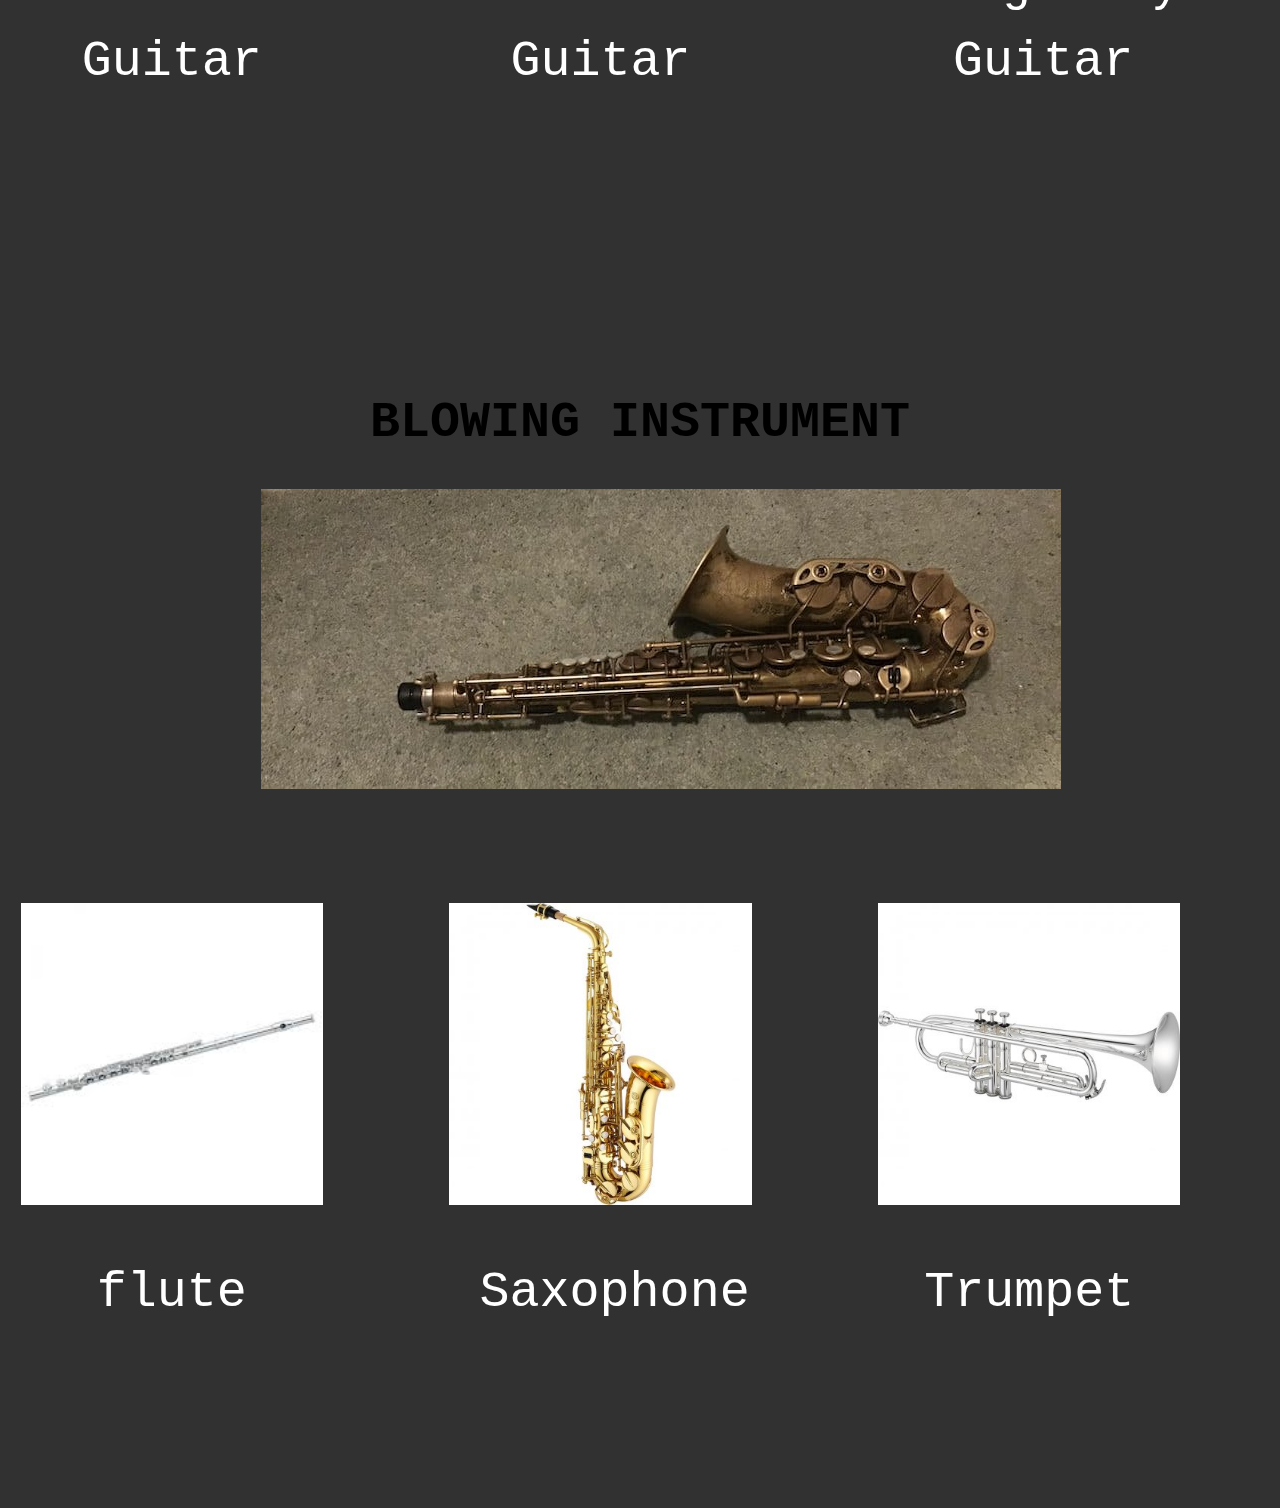
<file: instrument.html>
<!--University Of Kuala Lumpur-->
<!--Zahran Zharif Bin Junaidi 52052120071-->
<!--Music Enviroment-->
<!--Norzhaharizan Binti Puteh-->
<!--17 May 2021-->
<html lang="en">
<head>
    <meta charset="UTF-8">
    <meta http-equiv="X-UA-Compatible" content="IE=edge">
    <meta name="viewport" content="width=device-width, initial-scale=1.0">
    <title>instrument</title>
    <link rel="stylesheet" href="music.css">
    <style>
         a:link{
            text-decoration: none;
        }
        a:visited {
            text-decoration: none;
        }
    </style>
</head>
<body>
    <button onclick="topFunction()" id="myBtn" title="Go to top">Top</button>

    <div id="myNav" class="overlay">
        <a href="javascript:void(0)" class="closebtn" onclick="closeNav()">&times;</a>
        <div class="overlay-content">
          <a href="index.html">Home</a>
          <a href="media.html">Media</a>
          <a href="instrument.html">Instrument</a>
          <a href="genre.html">Genre</a>
          <a href="class.html">Music Class</a>
          <a href="about.html">About</a>
        </div>
      </div>
      <span style="font-size:30px;cursor:pointer" onclick="openNav()">&#9776; </span>

<div class="cont">

    <h1>INSTRUMENT</h1>

    <div class="roundimg2">
        <div ><img src="drum.jpg" alt=""><a href="#drum"><p>DRUM</p></a></div>
        <div ><img src="piano.jpg" alt=""><a href="#piano"><p>Piano</p></a></div>
        <div ><img src="ukulele.jpg" alt=""><a href="#4"><p>4 Strings</p></a></div>
    </div>

    <div class="roundimg1">
        <div ><img src="guitar.jpg" alt=""><a href="#6"><p>6 Strings</p></a></div>
        <div ><img src="flute.jpg" alt=""><a href="#bi"><p>Blowing Instrument</p></a></div>
    </div>
    
    <br><br>

    <div class="drum" id="drum">
        <h1>DRUM</h1>
        <div class="drum_pic"><img src="drum1.0.jpg" alt=""></div>

        <div class="shop">
            <div ><img src="drum2.1.jpg" alt=""><p>Acoustic Drum Sets</p></div>
            <div ><img src="drum2.2.jpg" alt=""><p>Electronic Drum Sets</p></div>
            <div ><img src="hybrids.jpg" alt=""><p>Hybrid Drums</p></div>
        </div>

    </div>

    <div class="drum" id="piano">
        <h1>PIANO</h1>
        <div class="drum_pic"><img src="piano1.0.jpg" alt=""></div>

        <div class="shop">
            <div ><img src="piano1.1.jpg" alt=""><p>Grand Piano</p></div>
            <div ><img src="piano1.2.jpg" alt=""><p>Upward Piano</p></div>
            <div ><img src="piano1.3.jpg" alt=""><p>Keyboard</p></div>
        </div>

    </div>

    <div class="drum" id="4">
        <h1>4 STRINGS</h1>
        <div class="drum_pic"><img src="4.jpg" alt=""></div>

        <div class="shop">
            <div ><img src="4.1.jpg" alt=""><p>Ukulele</p></div>
            <div ><img src="4.2.png" alt=""><p>Violin</p></div>
            <div ><img src="4.3.jpg" alt=""><p>Cello</p></div>
        </div>

    </div>

    <div class="drum" id="6">
        <h1>6 STRINGS</h1>
        <div class="drum_pic"><img src="6.jpg" alt=""></div>

        <div class="shop">
            <div ><img src="6.1.jpg" alt=""><p>Acoustic Guitar</p></div>
            <div ><img src="6.2.jpg" alt=""><p>Electric Guitar</p></div>
            <div ><img src="6.3.jpg" alt=""><p>Fingerstyle Guitar</p></div>
        </div>

    </div>

    <div class="drum" id="bi">
        <h1>BLOWING INSTRUMENT</h1>
        <div class="drum_pic"><img src="bi4.jpg" alt=""></div>

        <div class="shop">
            <div ><img src="bi.1.jpg" alt=""><p>flute</p></div>
            <div ><img src="bi2.jpg" alt=""><p>Saxophone</p></div>
            <div ><img src="bi3.jpg" alt=""><p>Trumpet</p></div>
        </div>

    </div>
        
</div> 
<script>
    function openNav() {
      document.getElementById("myNav").style.width = "100%";
    }
    
    function closeNav() {
      document.getElementById("myNav").style.width = "0%";
    }
    </script>
    <script>
        //Get the button
        var mybutton = document.getElementById("myBtn");
        
        // When the user scrolls down 20px from the top of the document, show the button
        window.onscroll = function() {scrollFunction()};
        
        function scrollFunction() {
          if (document.body.scrollTop > 20 || document.documentElement.scrollTop > 20) {
            mybutton.style.display = "block";
          } else {
            mybutton.style.display = "none";
          }
        }
        
        // When the user clicks on the button, scroll to the top of the document
        function topFunction() {
          document.body.scrollTop = 0;
          document.documentElement.scrollTop = 0;
        }
        </script>
</body>
</html>
</file>
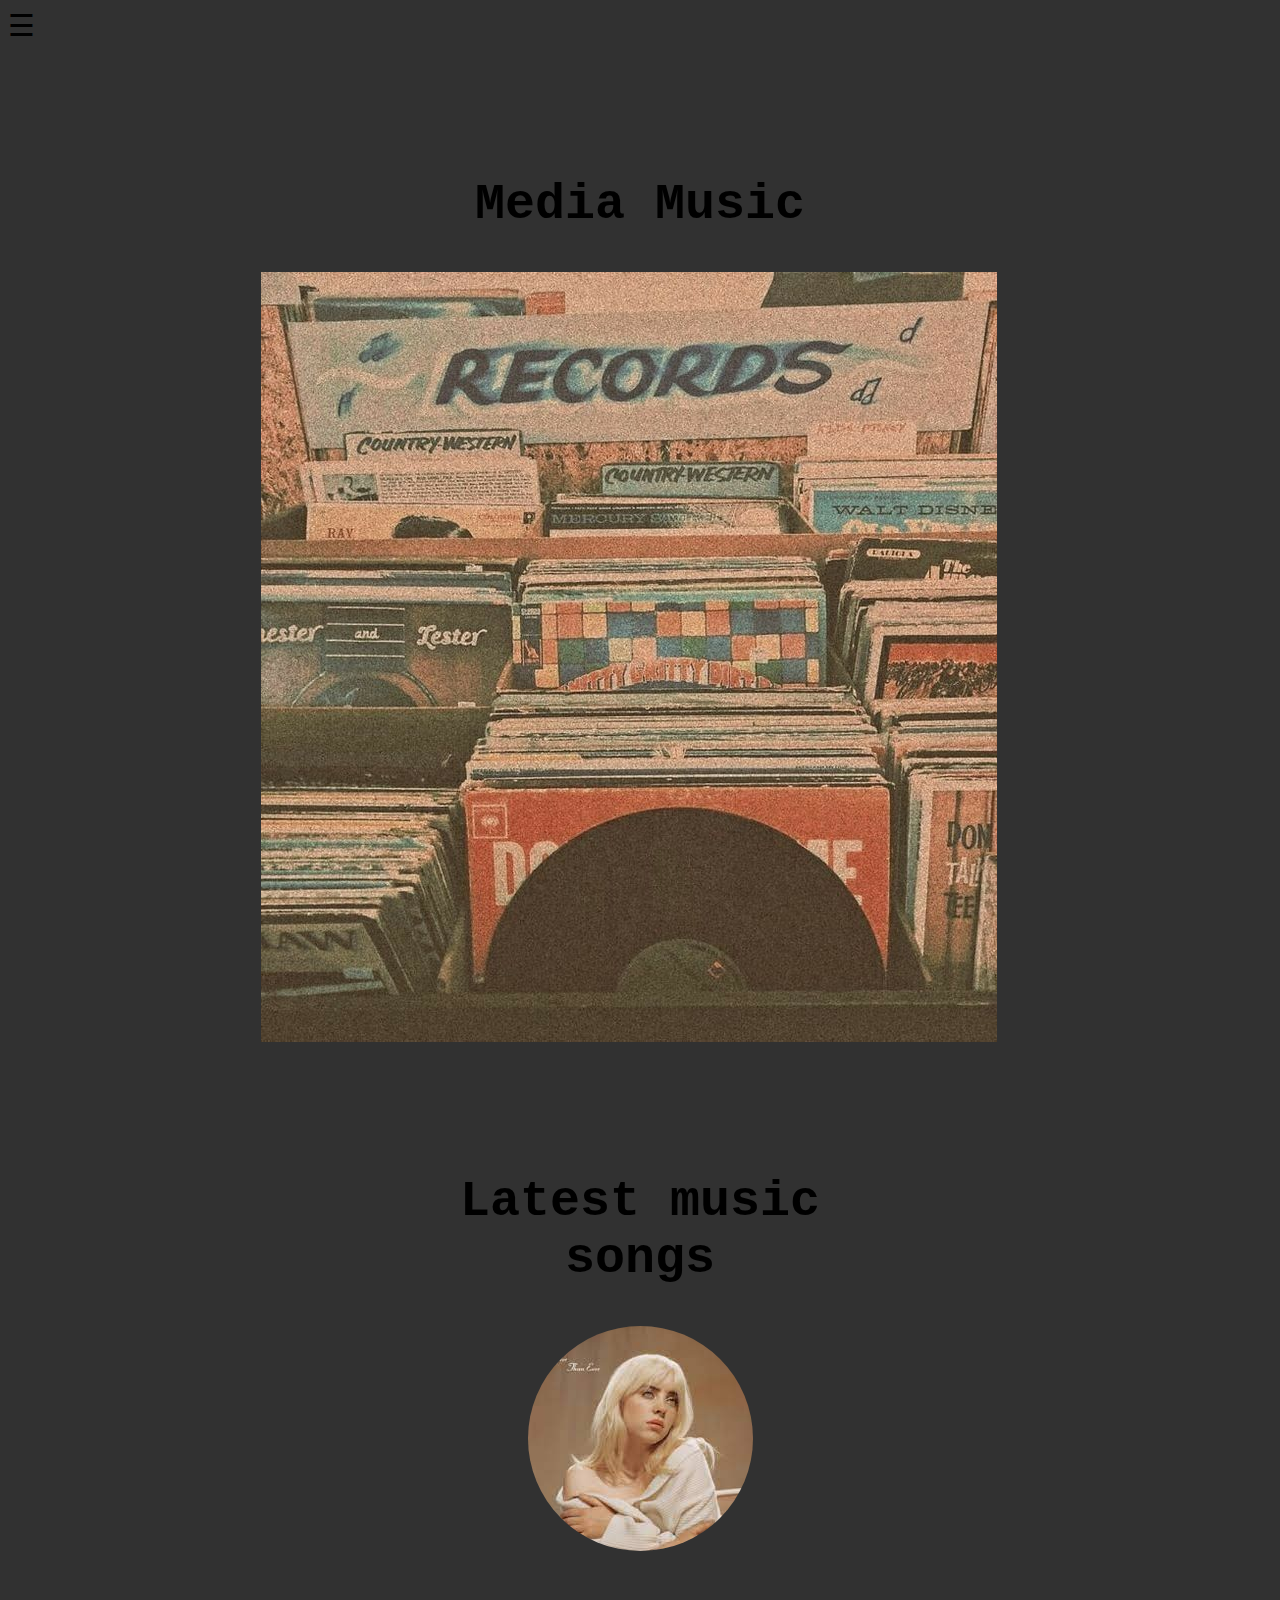
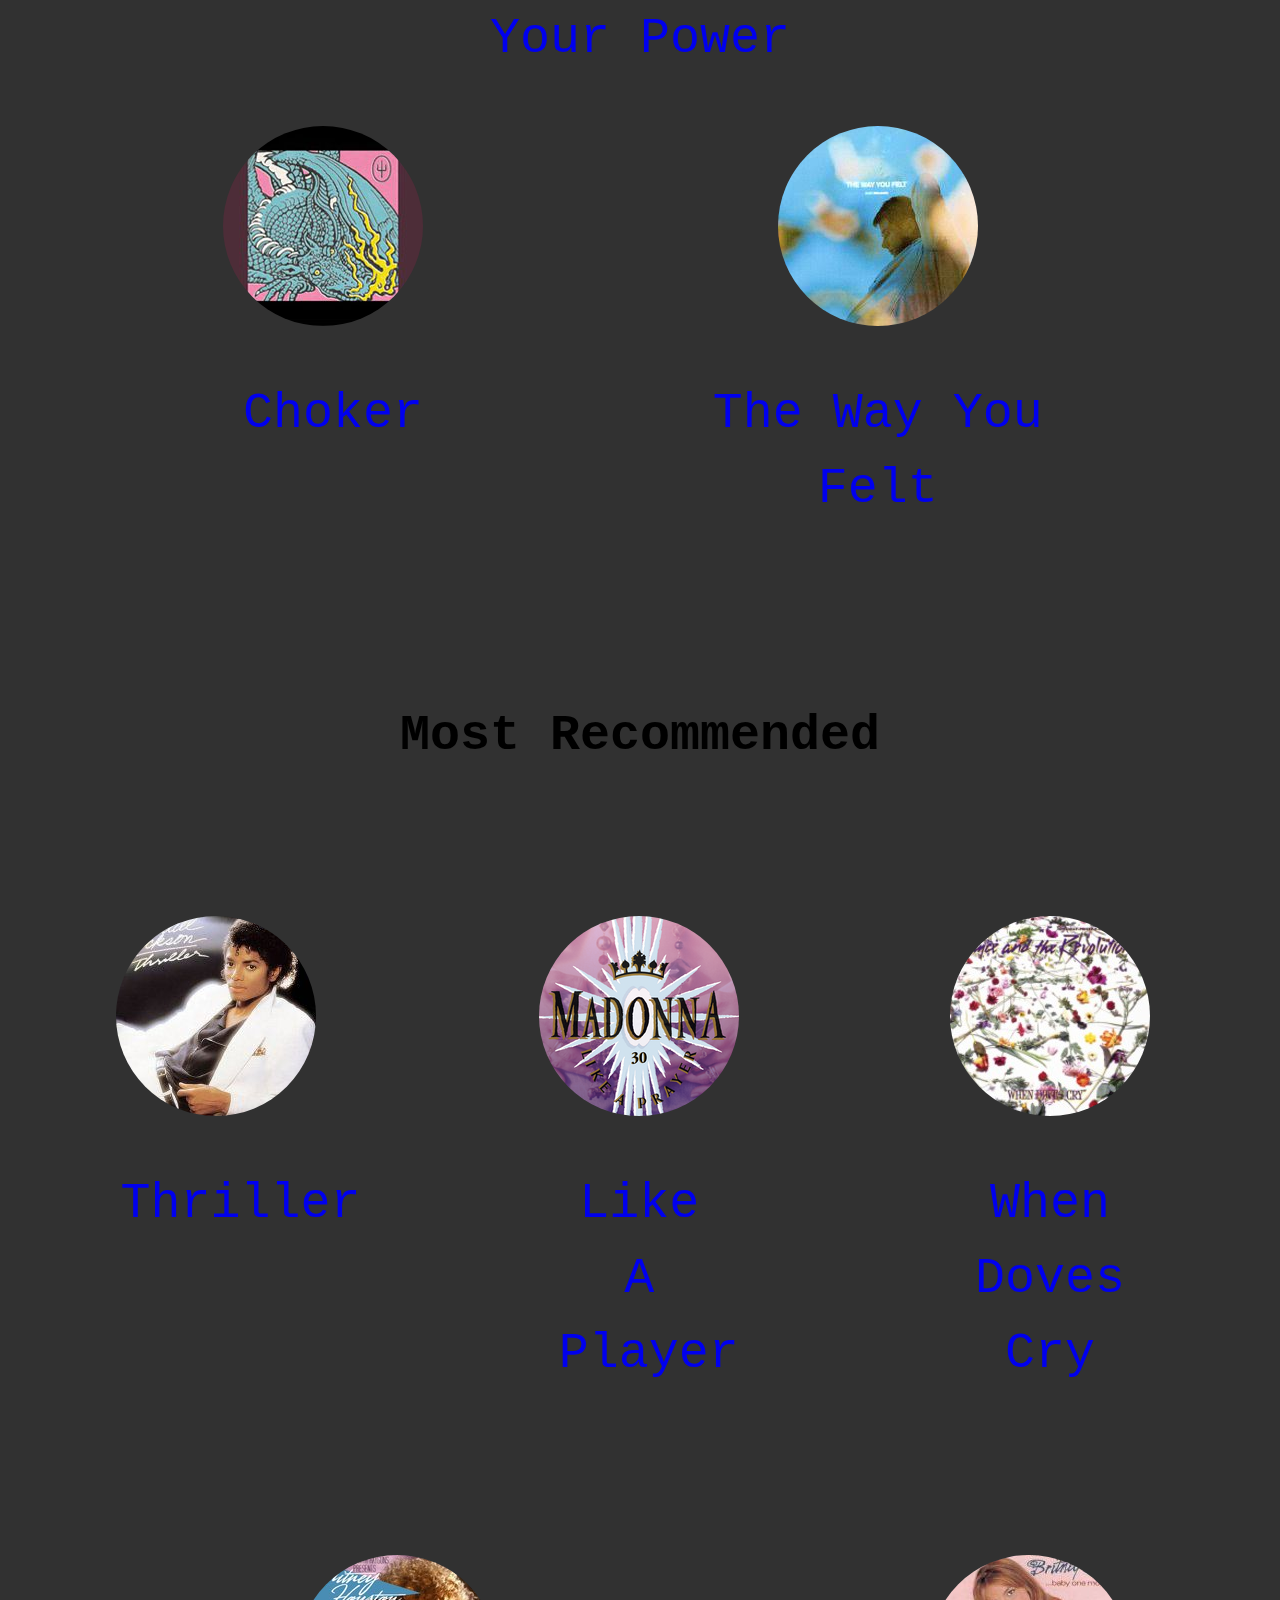
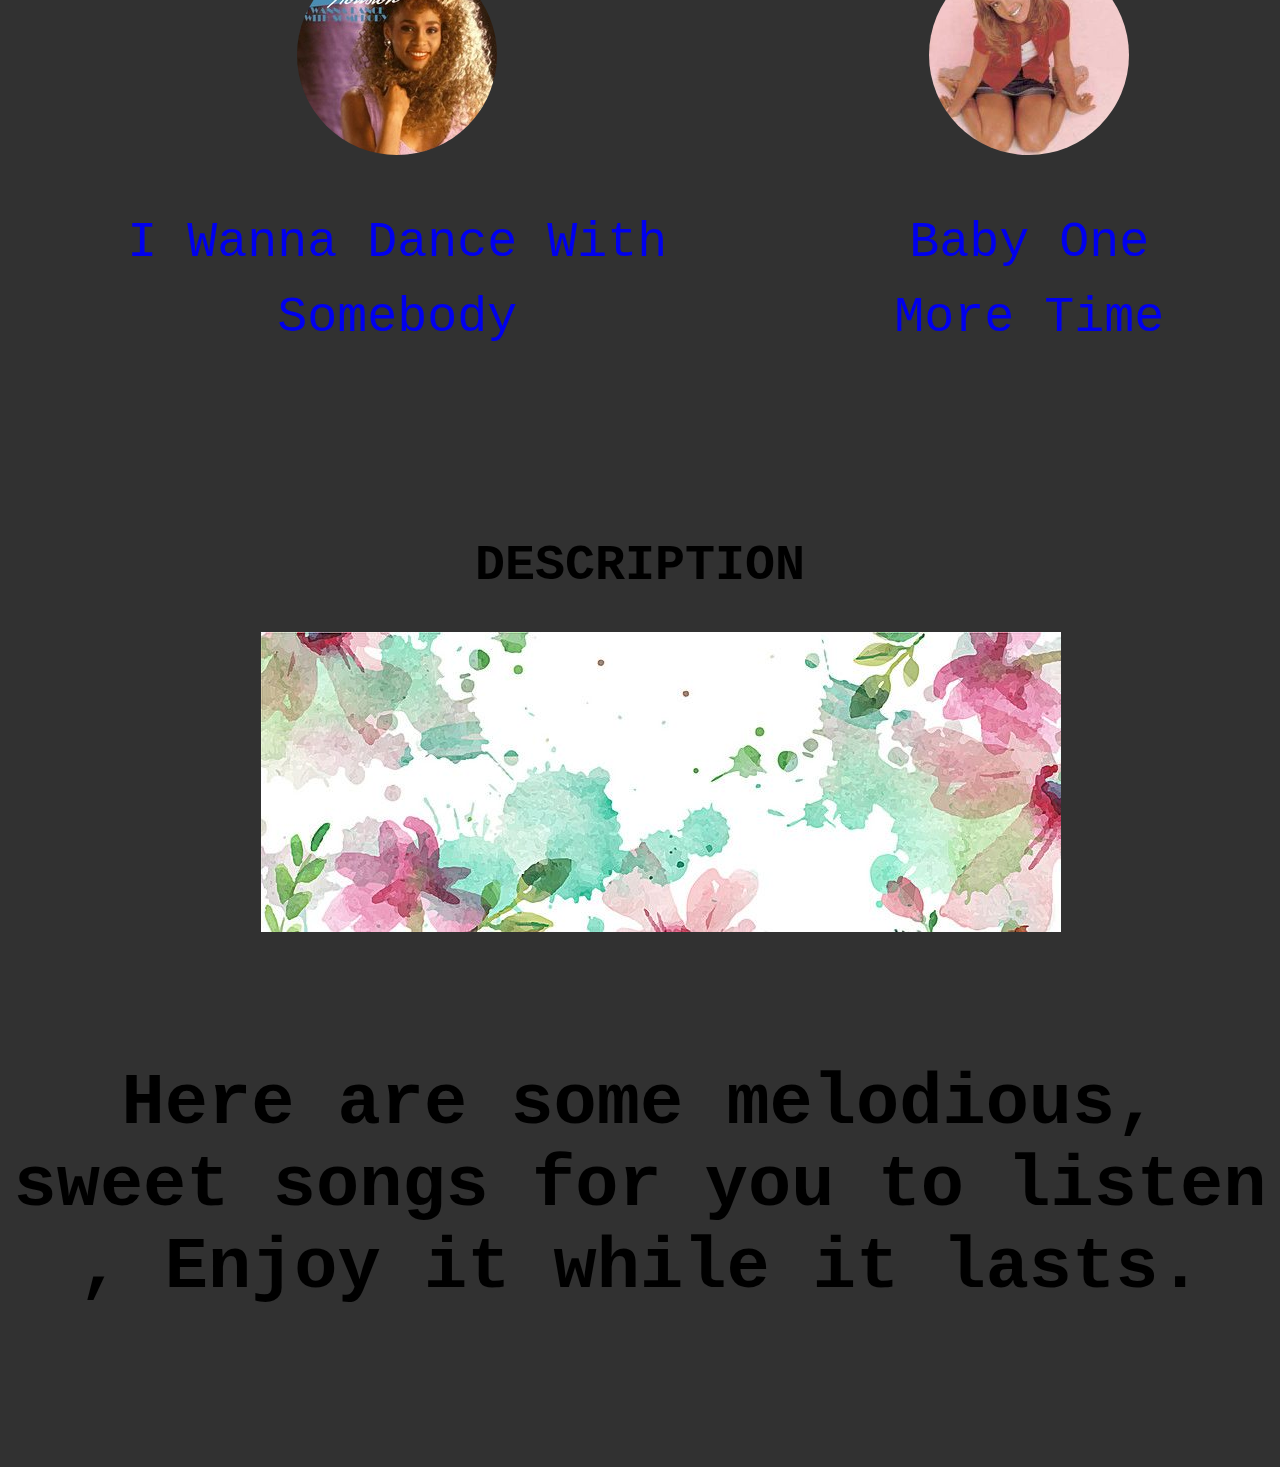
<file: media.html>
<!--University Of Kuala Lumpur-->
<!--Zahran Zharif Bin Junaidi 52052120071-->
<!--Music Enviroment-->
<!--Norzhaharizan Binti Puteh-->
<!--17 May 2021-->
<html lang="en">
<head>
    <meta charset="UTF-8">
    <meta http-equiv="X-UA-Compatible" content="IE=edge">
    <meta name="viewport" content="width=device-width, initial-scale=1.0">
    <title>Media</title>
    <link rel="stylesheet" href="music.css">
    <style>
        a:link{
            text-decoration: none;
        }
        a:visited {
            text-decoration: none;
        }
    </style>
</head>
<body>
    <button onclick="topFunction()" id="myBtn" title="Go to top">Top</button>

    <div id="myNav" class="overlay">
        <a href="javascript:void(0)" class="closebtn" onclick="closeNav()">&times;</a>
        <div class="overlay-content">
          <a href="index.html">Home</a>
          <a href="media.html">Media</a>
          <a href="instrument.html">Instrument</a>
          <a href="genre.html">Genre</a>
          <a href="class.html">Music Class</a>
          <a href="about.html">About</a>
        </div>
      </div>
      <span style="font-size:30px;cursor:pointer" onclick="openNav()">&#9776; </span>

    <div class="cont">

        <h1>Media Music</h1>

        <div class="mediaimg">
            <img src="meidaimg1.jpg">
        </div>
        
        <h1>Latest music <br>songs</h1>

        <div class="round">
            <div><a href="https://www.youtube.com/watch?v=fzeWc3zh01g" target="_blank"><img src="billie.jpg" alt=""><p>Your Power</p></a></div>
        </div>

        <div class="roundimg1">
            <div ><a href="https://www.youtube.com/watch?v=2sBRnnnZyFw" target="_blank"><img src="choker12.jpg" alt=""><p>Choker</p></a></div>
            <div ><a href="https://www.youtube.com/watch?v=Ut85dWwrTV8" target="_blank"><img src="twyf.jpg" alt=""><p>The Way You Felt</p></a></div>
        </div>

        <h1>Most Recommended</h1>

        <div class="roundimg2">
            <div ><a href="https://www.youtube.com/watch?v=sOnqjkJTMaA" target="_blank"><img src="thriller.jpg" alt=""><p>Thriller</p></a></div>
            <div ><a href="https://www.youtube.com/watch?v=79fzeNUqQbQ" target="_blank"><img src="like a player.png" alt=""><p>Like A Player</p></a></div>
            <div ><a href="https://www.youtube.com/watch?v=UG3VcCAlUgE" target="_blank"><img src="when doves cry.jpg" alt=""><p>When Doves Cry</p></a></div>
        </div>

        <div class="roundimg1" id="round">
            <div ><a href="https://www.youtube.com/watch?v=eH3giaIzONA" target="_blank"><img src="i wanna dance.jpg" alt=""><p>I Wanna Dance With Somebody</p></a></div>
            <div ><a href="https://www.youtube.com/watch?v=C-u5WLJ9Yk4" target="_blank"><img src="baby one.jpg" alt=""><p>Baby One More Time</p></a></div>
        </div>

        <h1>DESCRIPTION</h1>

        <div class="mediaimg">
            <img src="media back.jpg">
        </div>

        <h2 style="font-size: 72;">Here are some melodious, sweet songs for you to listen , Enjoy it while it lasts.</h2>

    </div>

    <script>
        function openNav() {
          document.getElementById("myNav").style.width = "100%";
        }
        
        function closeNav() {
          document.getElementById("myNav").style.width = "0%";
        }
        </script>
        <script>
            //Get the button
            var mybutton = document.getElementById("myBtn");
            
            // When the user scrolls down 20px from the top of the document, show the button
            window.onscroll = function() {scrollFunction()};
            
            function scrollFunction() {
              if (document.body.scrollTop > 20 || document.documentElement.scrollTop > 20) {
                mybutton.style.display = "block";
              } else {
                mybutton.style.display = "none";
              }
            }
            
            // When the user clicks on the button, scroll to the top of the document
            function topFunction() {
              document.body.scrollTop = 0;
              document.documentElement.scrollTop = 0;
            }
            </script>
</body>
</html>
</file>
<file: music.css>
html {
    scroll-behavior: smooth;
  }
body{
    background-color: rgb(49, 49, 49);
    font-family: 'Roboto Mono', monospace;
}
body p{
    font-size: 150%;
}
#myBtn {
    display: none;
    position: fixed;
    bottom: 20px;
    right: 30px;
    z-index: 99;
    font-size: 18px;
    border: none;
    outline: none;
    background-color: red;
    color: white;
    cursor: pointer;
    padding: 15px;
    border-radius: 4px;
  }
  
  #myBtn:hover {
    background-color: #555;
  }

/**NavBar**/
.overlay {
    height: 100%;
    width: 0;
    position: fixed;
    z-index: 1;
    top: 0;
    left: 0;
    background-color: rgb(0,0,0);
    background-color: rgba(0,0,0, 0.9);
    overflow-x: hidden;
    transition: 0.5s;
  }
  
  .overlay-content {
    position: relative;
    top: 25%;
    width: 100%;
    text-align: center;
    margin-top: 30px;
  }
  
  .overlay a {
    padding: 8px;
    text-decoration: none;
    font-size: 36px;
    color: #818181;
    display: block;
    transition: 0.3s;
  }
  
  .overlay a:hover, .overlay a:focus {
    color: #f1f1f1;
  }
  
  .overlay .closebtn {
    position: absolute;
    top: 20px;
    right: 45px;
    font-size: 60px;
  }
  
  @media screen and (max-height: 450px) {
    .overlay a {font-size: 20px}
    .overlay .closebtn {
    font-size: 40px;
    top: 15px;
    right: 35px;
    }
  }
/**NavBar**/
.cont h1,h2{
    text-align: center;
    padding: 5px;
    margin-top: 10%;
    font-size: 50;
}
.cont h3{
    margin-right: 10%;
    text-align: right;
    font-size: 90;
}
.cont p{
    margin-right: 10%;
    margin-left: 10%;
    text-align: center;
    font-size: 50;
}
.sec{
    margin-top: 5%;
}
.container{
    width: auto;
    height: auto;
    margin: auto;
    overflow: hidden;
}
/*box 1*/
.box1{
    border: 3px solid black;
    padding: 20px;
    margin: 20px 0 ;
    height: 40%;
    width: 96.3%;
    background-image: url(media1.jpg);
    background-repeat: no-repeat;
    background-size: cover;
}
.box1 h1,.box1 p{
    text-align: right;
}
.box1 a{
    background-color: #df9a95;
    color: white;
    padding: 15px 25px;
    text-align: center;
    text-decoration: none;
    display: inline-block;  
}
.box1 a:hover{
     background-color: red; 
}
.butt{
    position: relative;
    margin-top:auto;
    display: inline-block;
}
.box1 img{
    max-width: 100%;
    max-height: 100%;
    display: block;
}
/*box 1*/

/*box 2*/
.box2{
    border: 3px solid black;
    padding: 20px;
    margin: 1px;
    height: 40%;
    width: 96.3%;
    background-image: url(instrument1.jpg);
    background-repeat: no-repeat;
    background-size: cover;
}
.box2 a{
    position: relative;
    top: 79px;
    left: 88%; 
    padding: 20px;
    Background-color: #df9a95;
    color: white;
    padding: 15px 25px;
    text-align: center;
    text-decoration: none;
    display: inline-block; 
}
.box2 a:hover{
    background-color: red; 
}
/*box 2*/

/*media*/
.roundimg2 img{
    border-radius: 50%;
}
.roundimg1 img{
    border-radius: 50%;
}
.roundimg2 {
    display: flex;
}
.roundimg2> div {
    color: white;
    margin: 9%;
    margin-left: 7%;
    text-align: center;
    line-height: 75px;
    font-size: 30px;
}
.roundimg1 {
    display: flex;
}
.roundimg1> div {
    color: white;
    margin-left: 17%;
    text-align: center;
    line-height: 75px;
    font-size: 20px;
}
 #round > div{
    color: white;
    margin-left: 2%;
    text-align: center;
    line-height: 75px;
    font-size: 20px;
}
.mediaimg img{
    margin-left: 20%;
}
.round img{
    border-radius: 50%;
}
.round> div {
    color: white;
    margin-left: 0%;
    text-align: center;
    line-height: 75px;
    font-size: 30px;
}
/*instrument*/
.drum >.drum_pic{
    margin-left: 20%;
}
.shop{
    display: flex;
}
.shop > div{
    color: white;
    margin: 9%;
    margin-left: 1%;
    text-align: center;
    line-height: 75px;
    font-size: 30px;
}
.shop img{
    width: 8cm;
}
/*instrument*/

/*class*/
.cont1 h1 {
 font-size: 100;
 margin-bottom: 0;
}
.cont1 p{
    font-size: 50;
}
.pic_clas img{
    width:100% ;
    height: 400px;
}
.class{
    display: flex;
}
.class> div {
    color: white;
    margin: 3%;
    margin-left: 9%;
    text-align: center;
    line-height: 75px;
    font-size: 30px;
}
.class img{
    border-radius:10%;
}
/*class*/

/*about*/
.cont2 h1{
    text-align: center;
    padding: 5px;
    margin-top: 10%;
    font-size: 50;
}
.right{
    display: flex;
}
.right1 {
    padding: 5px;
    width: 500px;
    height: 550px;
}
.right2 {
    padding-top:1px;
    width: 600px;
    height: 550px;
}
.right p{
    font-size: 50;
}
.sc{
    display: flex; 
    flex-direction: column;
    padding: 4%; 
    border: rgb(0, 0, 0) solid 10px;
}
.sc1{
    text-align: center;
    display: flex;
    margin-left: 30%;
}
.icon{
    padding: 10px;
    display: flex;
    flex-direction: column;
    padding-top: 50px;
}
.sc2{
    text-align: center;
    display: flex;
    margin-top: 4%;
    margin-left: 30%;
}
.f1{
    padding: 20px 0;
}
/*about*/
#genre {
 background-image: url(genre.jpg);
}
#class {
    background-image: url(class1.jpg);
   }
#about{
    background-image: url(about\ us.jpg);
}
* {
    box-sizing: border-box;
  }
  
  input[type=text], select, textarea {
    width: 100%;
    padding: 12px;
    border: 1px solid #ccc;
    border-radius: 4px;
    resize: vertical;
  }
  
  label {
    padding: 12px 12px 12px 0;
    display: inline-block;
  }
  
  input[type=submit] {
    background-color: #04AA6D;
    color: white;
    padding: 12px 20px;
    border: none;
    border-radius: 4px;
    cursor: pointer;
    float: right;
  }
  
  input[type=submit]:hover {
    background-color: #45a049;
  }
  
  .contain {
    border-radius: 5px;
    background-color: #a8a5a5;
    padding: 20px;
  }
  
  .col-25 {
    float: left;
    width: 25%;
    margin-top: 6px;
  }
  
  .col-75 {
    float: left;
    width: 75%;
    margin-top: 6px;
  }
  
  /* Clear floats after the columns */
  .row:after {
    content: "";
    display: table;
    clear: both;
  }
  
  /* Responsive layout - when the screen is less than 600px wide, make the two columns stack on top of each other instead of next to each other */
  @media screen and (max-width: 600px) {
    .col-25, .col-75, input[type=submit] {
      width: 100%;
      margin-top: 0;
    }
  }
  .ref{
      width: 100%;
      height: auto;
      
      border: springgreen solid;
  }
  .ref th,td{
      font-size: 40px;
      text-align: center;
  }
</file>
